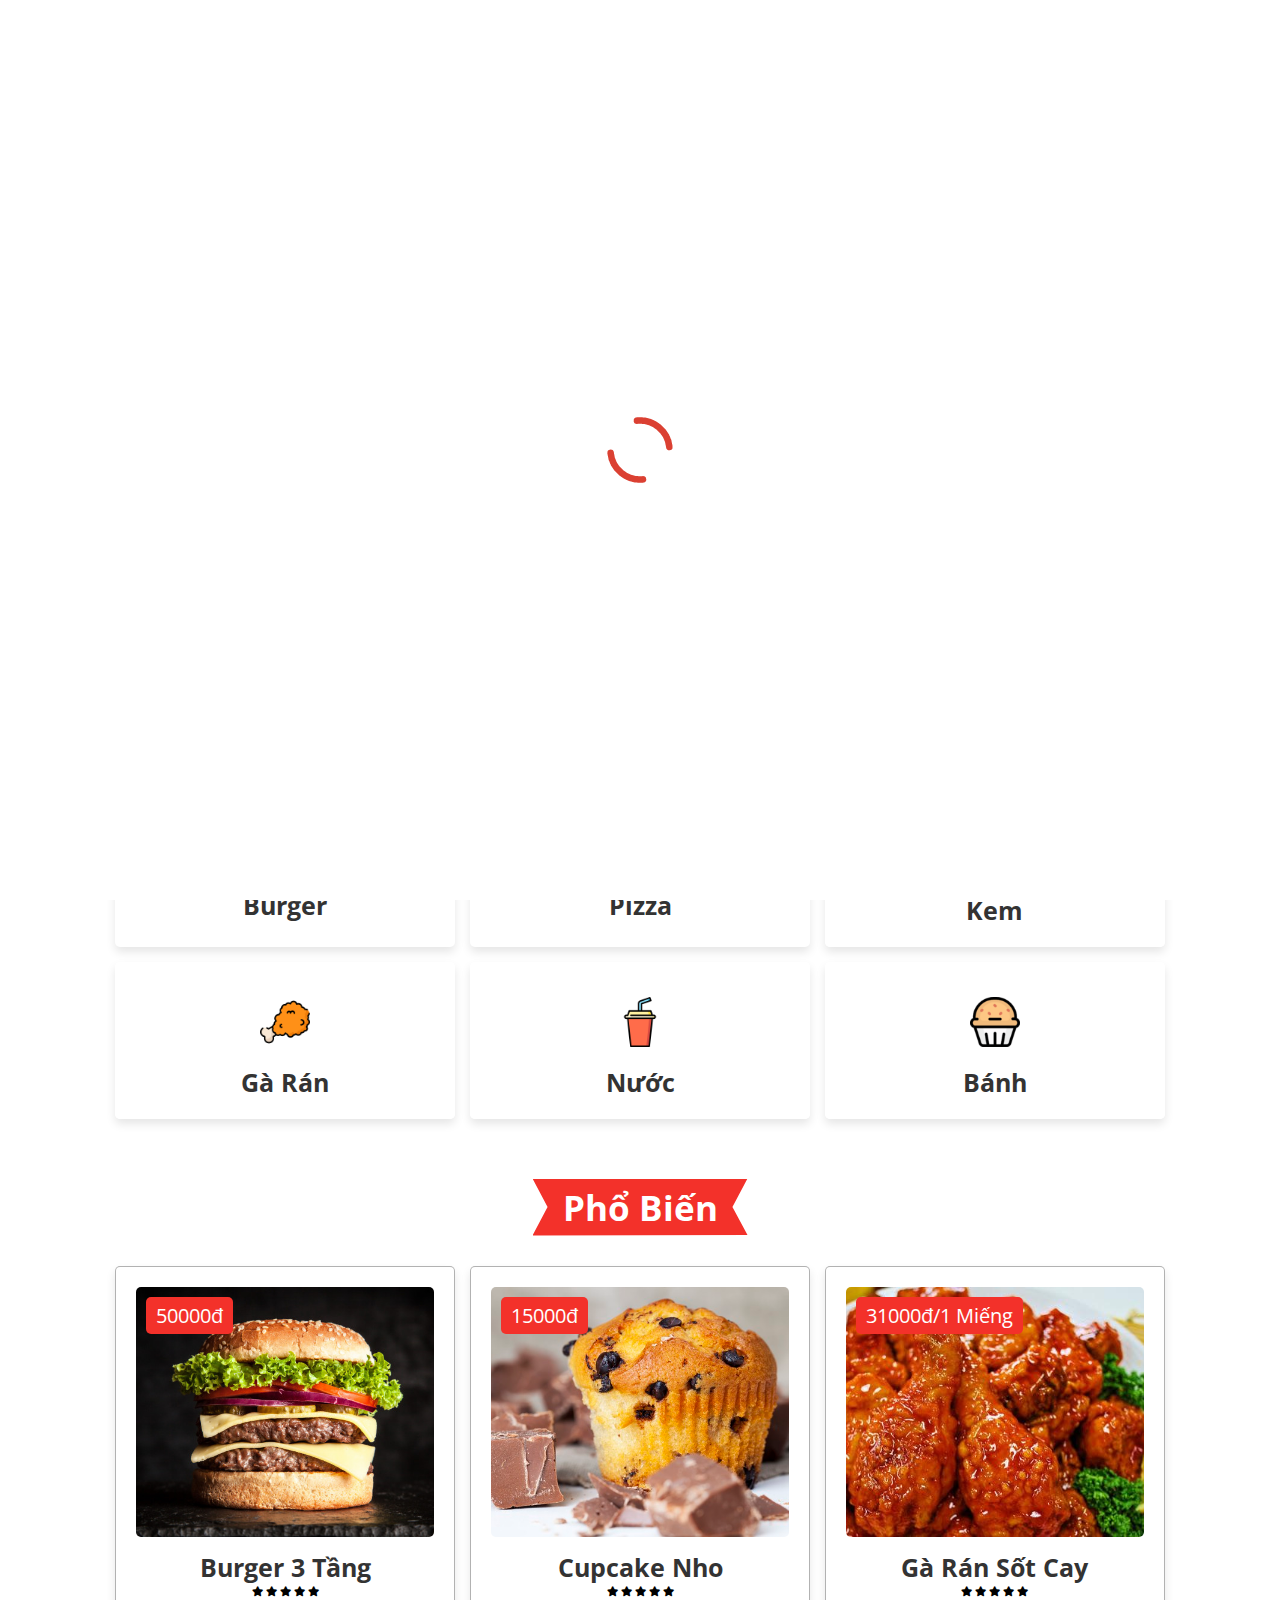
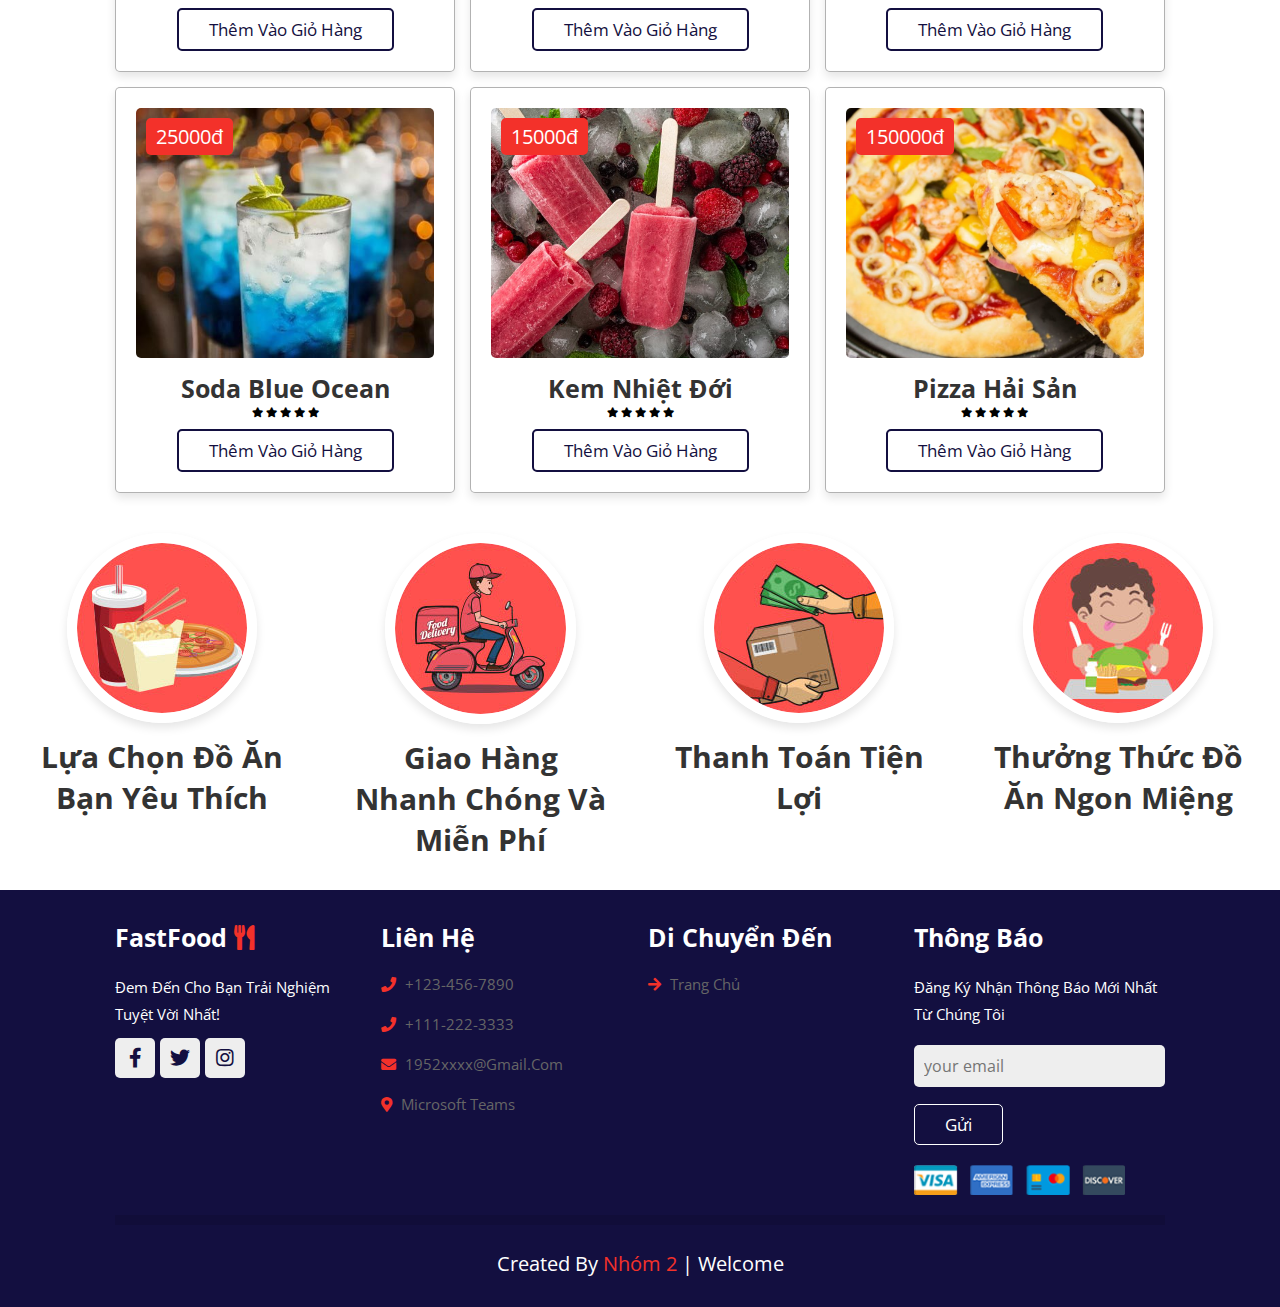
<file: home.html>
<!DOCTYPE html>
<html lang="vi">
    <head>
        <meta charset="UTF-8">
        <meta name="viewport" content="width=device-width, initial-scale=1.0">
        <title>FastFood | Ecommerce Website Design</title>
        <link rel="stylesheet" href="https://cdnjs.cloudflare.com/ajax/libs/font-awesome/5.15.4/css/all.min.css">
        <link rel="stylesheet" href="home.css">
        <link href="https://fonts.googleapis.com/css2?family=Open+Sans:wght@300;400;500;600;700&display=swap" 
        rel="stylesheet">
    </head>
    <body>
        <header class="header">

            <a href="home.html" class="logo"><i class="fas fa-utensils"></i> FastFood </a>
            <nav class="navbar">
                <a href="#home">Trang chủ</a>
                <a href="#products">Đồ ăn</a>
                <a href="#popular">Phổ biến</a>
                <a href="aboutus">Về chúng tôi</a>
                <a href="#contact">Liên hệ</a>
                <a href="#danhgia">Đánh giá</a>
            </nav>
            <div id="menu-bar" class="fas fa-bars"></div>
            <div class="icons">
                <div class="fas fa-shopping-cart" id="cart-btn"></div>
                <a href="login.html"><div class="fas fa-user" id="login-btn"></div></a>
            </div>
            <div id="myModal" class="modal">
                    <div class="modal-content">
                        <div class="modal-header">
                            <h5 class="modal-title">Giỏ Hàng</h5>
                            <span class="close">&times;</span>
                        </div>
                        <div class="modal-body">
                            <div class="cart-row">
                                <span class="cart-item cart-header cart-column">Sản Phẩm</span>
                                <span class="cart-price cart-header cart-column">Giá</span>
                                <span class="cart-quantity cart-header cart-column">Số Lượng</span>
                            </div>
                            <div class="cart-items">
                                <div class="cart-row">
                                <div class="cart-item cart-column">
                                    <img class="cart-item-image" src="img/p-1.jpg" alt="burger" width="100" height="100">
                                    <span class="cart-item-title">Burger 3 tầng</span>
                                </div>
                                <span class="cart-price cart-column">50000đ</span>
                                <div class="cart-quantity cart-column">
                                    <input class="cart-quantity-input" type="number" value="1">
                                    <button class="btn btn-danger" type="button">Xóa</button>
                                </div>
                            </div>
                            <div class="cart-row">
                                <div class="cart-item cart-column">
                                    <img class="cart-item-image" src="img/p-5.jpg" alt="soda" width="100" height="100">
                                    <span class="cart-item-title">Soda blue ocean</span>
                                </div>
                                <span class="cart-price cart-column">25000đ</span>
                                <div class="cart-quantity cart-column">
                                    <input class="cart-quantity-input" type="number" value="2">
                                    <button class="btn btn-danger" type="button">Xóa</button>
                                </div>
                            </div>
                            <div class="cart-total">
                                <strong class="cart-total-title">Tổng Cộng:</strong>
                                <span class="cart-total-price">100000đ</span>
                            </div>
                        </div>

                        <div class="modal-footer">
                            <button type="button" class="btn close-footer">Đóng</button>
                            <button type="button" class="btn order">Thanh Toán</button>
                        </div>
                    </div>
                </div>
        </header>
        <section class="home" id="home">
            <div class="row">
                <div class="col-2">
                    <h3 align="center">Giải quyết cơn đói của bạn một cách <span>nhanh chóng!</span></h3>
                    <p>Không cần đi đâu xa cũng có thể thưởng thức hamburger và 
                        nhâm nhi gà rán cùng gia đình ngay tại nhà trong mùa dịch. 
                        Còn chần chờ gì mà không đặt hàng ngay!!!</p>
                    <a href="#" class="btn"><strong>Order now &#10132;</strong></a>
                </div>
                <div class="col-2">
                    <img src="img/home-img.png">
                </div>
            </div>
        </section>
        <section class="speciality" id="speciality">
            <h1 class="heading"><span>Menu</span></h1>
            <div class="box-container">
                <div class="box">
                    <img class="image" src="img/s-img-1.jpg" alt="">
                    <div class="content">
                        <img src="img/hamburger.png" width="50px" height="50px" alt="hamburger icon">
                        <h3>Burger</h3>
                        <p></p>
                    </div>
                </div>
                <div class="box">
                    <img class="image" src="img/s-img-2.jpg" alt="">
                    <div class="content">
                        <img src="img/pizza.png" width="50px" height="50px" alt="pizza icon">
                        <h3>Pizza</h3>
                        <p></p>
                    </div>
                </div>
                <div class="box">
                    <img class="image" src="img/s-img-3.jpg" alt="">
                    <div class="content">
                        <img src="img/-ice-cream_89753.png" width="55px" height="55px" alt="icecream icon">
                        <h3>Kem</h3>
                        <p></p>
                    </div>
                </div>
                <div class="box">
                    <img class="image" src="img/g-6.jpg" alt="">
                    <div class="content">
                        <img src="img/fried-chicken.png" width="50px" height="50px" alt="chicken icon">
                        <h3>Gà rán</h3>
                        <p></p>
                    </div>
                </div>
                <div class="box">
                    <img class="image" src="img/s-img-4.jpg" alt="">
                    <div class="content">
                        <img src="img/soda.png" width="50px" height="50px" alt="soda icon">
                        <h3>Nước</h3>
                        <p></p>
                    </div>
                </div>
                <div class="box">
                    <img class="image" src="img/s-img-5.jpg" alt="">
                    <div class="content">
                        <img src="img/cupcake.png" width="50px" height="50px" alt="cupcake icon">
                        <h3>Bánh</h3>
                        <p></p>
                    </div>
                </div>
            </div>
        </section>
        <section class="popular" id="popular">
            <h1 class="heading"><span>phổ biến</span></h1>

            <div class="box-container">
                <div class="box">
                    <span class="price"> 50000đ </span>
                    <img class="img" src="img/p-1.jpg" alt="burger">
                    <h3 class="content">Burger 3 tầng</h3>
                    <div class="starts">
                        <i class="fas fa-star"></i>
                        <i class="fas fa-star"></i>
                        <i class="fas fa-star"></i>
                        <i class="fas fa-star"></i>
                        <i class="fas fa-star"></i>
                    </div>
                    <a href="#" class="btn">Thêm vào giỏ hàng</a>
                </div>
                <div class="box">
                    <span class="price"> 15000đ </span>
                    <img class="img" src="img/p-4.jpg" alt="cupcake">
                    <h3 class="content">Cupcake nho</h3>
                    <div class="starts">
                        <i class="fas fa-star"></i>
                        <i class="fas fa-star"></i>
                        <i class="fas fa-star"></i>
                        <i class="fas fa-star"></i>
                        <i class="fas fa-star"></i>
                    </div>
                    <a href="#" class="btn">Thêm vào giỏ hàng</a>
                </div>
                <div class="box">
                    <span class="price">31000đ/1 miếng</span>
                    <img class="img" src="img/p-2.jpg" alt="chicken">
                    <h3 class="content">Gà rán sốt cay</h3>
                    <div class="starts">
                        <i class="fas fa-star"></i>
                        <i class="fas fa-star"></i>
                        <i class="fas fa-star"></i>
                        <i class="fas fa-star"></i>
                        <i class="fas fa-star"></i>
                    </div>
                    <a href="#" class="btn">Thêm vào giỏ hàng</a>
                </div>
                <div class="box">
                    <span class="price">25000đ</span>
                    <img class="img" src="img/p-5.jpg" alt="soda">
                    <h3 class="content">Soda blue ocean</h3>
                    <div class="starts">
                        <i class="fas fa-star"></i>
                        <i class="fas fa-star"></i>
                        <i class="fas fa-star"></i>
                        <i class="fas fa-star"></i>
                        <i class="fas fa-star"></i>
                    </div>
                    <a href="#" class="btn">Thêm vào giỏ hàng</a>
                </div>
                <div class="box">
                    <span class="price">15000đ</span>
                    <img class="img" src="img/p-6.jpg" alt="cream">
                    <h3 class="content">Kem nhiệt đới</h3>
                    <div class="starts">
                        <i class="fas fa-star"></i>
                        <i class="fas fa-star"></i>
                        <i class="fas fa-star"></i>
                        <i class="fas fa-star"></i>
                        <i class="fas fa-star"></i>
                    </div>
                    <a href="#" class="btn">Thêm vào giỏ hàng</a>
                </div>
                <div class="box">
                    <span class="price">150000đ</span>
                    <img class="img" src="img/p-3.jpg" alt="pizza">
                    <h3 class="content">Pizza Hải Sản</h3>
                    <div class="starts">
                        <i class="fas fa-star"></i>
                        <i class="fas fa-star"></i>
                        <i class="fas fa-star"></i>
                        <i class="fas fa-star"></i>
                        <i class="fas fa-star"></i>
                    </div>
                    <a href="#" class="btn">Thêm vào giỏ hàng</a>
                </div>
            </div>
        </section>
        <section class="steps">
            <div class="box">
                <img src="img/step-1.jpg" alt="">
                <h3>Lựa chọn đồ ăn bạn yêu thích</h3>
            </div>
            <div class="box">
                <img src="img/step-2.jpg" alt="">
                <h3>Giao hàng nhanh chóng và miễn phí</h3>
            </div>
            <div class="box">
                <img src="img/step-3.jpg" alt="">
                <h3>Thanh toán tiện lợi</h3>
            </div>
            <div class="box">
                <img src="img/step-4.jpg" alt="">
                <h3>Thưởng thức đồ ăn ngon miệng</h3>
            </div>
        </section>
        <section class="footer">
            <div class="box-container">
                <div class="box">
                    <h3> FastFood <i class="fas fa-utensils"></i> </h3>
                    <p>Đem đến cho bạn trải nghiệm tuyệt vời nhất!</p>
                    <div class="share">
                        <a href="#" class="fab fa-facebook-f"></a>
                        <a href="#" class="fab fa-twitter"></a>
                        <a href="#" class="fab fa-instagram"></a>
                    </div>
                </div>
        
                <div class="box" id="contact">
                    <h3>Liên hệ</h3>
                    <a href="#" class="links"> <i class="fas fa-phone"></i> +123-456-7890 </a>
                    <a href="#" class="links"> <i class="fas fa-phone"></i> +111-222-3333 </a>
                    <a href="#" class="links"> <i class="fas fa-envelope"></i> 1952xxxx@gmail.com </a>
                    <a href="#" class="links"> <i class="fas fa-map-marker-alt"></i> Microsoft Teams </a>
                </div>
        
                <div class="box">
                    <h3>Di chuyển đến</h3>
                    <a href="#" class="links"> <i class="fas fa-arrow-right"></i> Trang chủ </a>
                </div>
        
                <div class="box">
                    <h3>Thông báo</h3>
                    <p>Đăng ký nhận thông báo mới nhất từ chúng tôi</p>
                    <input type="email" placeholder="your email" class="email">
                    <input type="submit" value="Gửi" class="btn">
                    <img src="img/payment.png" class="payment-img" alt="">
                </div>
        
            </div>
        
            <div class="credit"> created by <span> Nhóm 2 </span> | Welcome </div>
        
        </section>
        <!-- scroll top button  -->
        <a href="#home" class="fas fa-angle-up" id="scroll-top"></a>
        <!-- loader  -->
        <div class="loader-container">
            <img src="img/loader.gif" alt="">
        </div>
        <!-- custom js file link  -->
    </body>
    <script src="script.js" defer></script>
    <script src="home.js" defer></script>
</html>
</file>
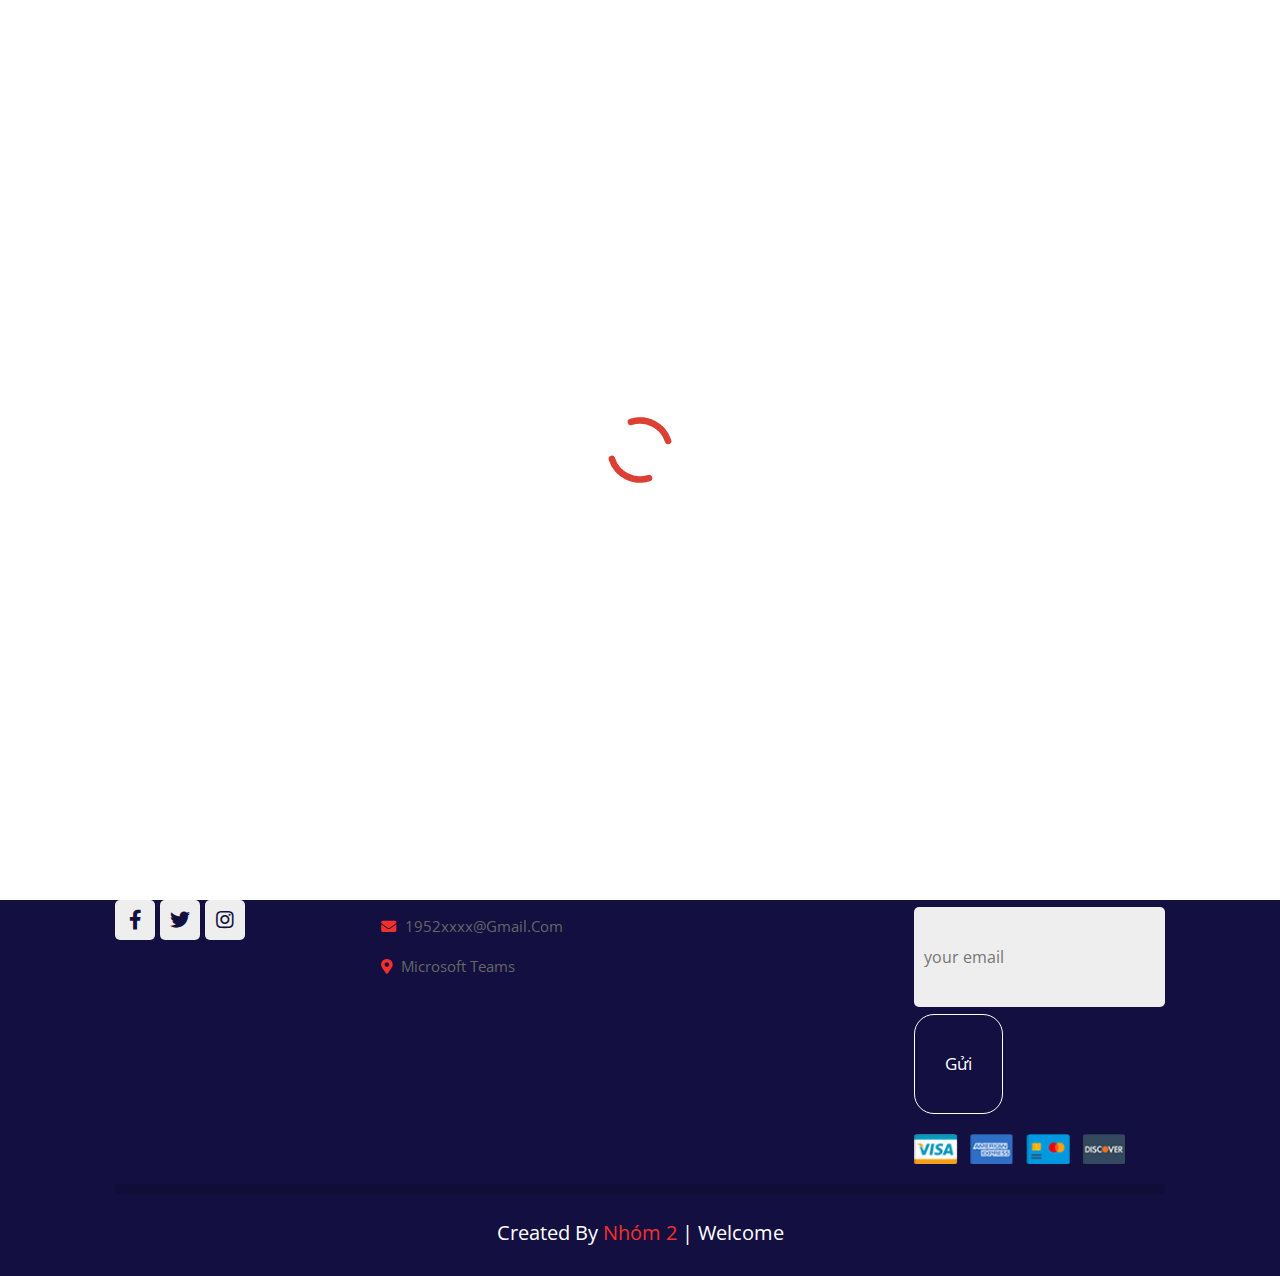
<file: login.html>
<!DOCTYPE html>
<html lang="vi">
    <head>
        <meta charset="UTF-8">
        <title>FastFood | Ecommerce Website Design</title>
        <link rel="stylesheet" href="https://cdnjs.cloudflare.com/ajax/libs/font-awesome/5.15.4/css/all.min.css">
        <link rel="stylesheet" href="login.css">
        <link href="https://fonts.googleapis.com/css2?family=Open+Sans:wght@300;400;500;600;700&display=swap" 
        rel="stylesheet">
    </head>
    <body>
        <header class="header">

            <a href="home.html" class="logo"><i class="fas fa-utensils"></i> FastFood </a>
            <nav class="navbar">
                <a href="home.html">Trang chủ</a>
                <a href="#products">Đồ ăn</a>
                <a href="#popular">Phổ biến</a>
                <a href="aboutus">Về chúng tôi</a>
                <a href="#contact">Liên hệ</a>
                <a href="#danhgia">Đánh giá</a>
            </nav>
            <div id="menu-bar" class="fas fa-bars"></div>
            <div class="icons">
                <div class="fas fa-shopping-cart" id="cart-btn"></div>
                <a href="#login"><div class="fas fa-user" id="login-btn"></div></a>
            </div>
        </header>
<!--account-->

<div class="account-page">
    <div class="container">
        <div class="row">
            <div class="col-2">
                <img src="img/home-img.png" width="100%">
            </div>
            <div class="col-2">
                <div class="form-container">
                    <div class="form-btn">
                        <span onclick="login()">Login</span>
                        <span onclick="register()">Register</span>
                        <hr id="Indicator">
                    </div>
                    <form id="Loginform">
                        <input type="text" placeholder="Tên đăng nhập">
                        <input type="password" placeholder="Mật khẩu">
                        <button type="submit" class="btn">Đăng nhập</button>
                        <a href="">Quên mật khẩu</a>
                    </form>
                    <form id="Regform">
                        <input type="text" placeholder="Tên đăng nhập">
                        <input type="email" placeholder="Email">
                        <input type="password" placeholder="Mật khẩu">
                        <input type="password" placeholder="Nhập lại mật khẩu">
                        <button type="submit" class="btn">Đăng kí</button>
                    </form>
                </div>
            </div>
        </div>
    </div>
</div>

<!--account end-->
        <section class="footer">
            <div class="box-container">
                <div class="box">
                    <h3> FastFood <i class="fas fa-utensils"></i> </h3>
                    <p>Đem đến cho bạn trải nghiệm tuyệt vời nhất!</p>
                    <div class="share">
                        <a href="#" class="fab fa-facebook-f"></a>
                        <a href="#" class="fab fa-twitter"></a>
                        <a href="#" class="fab fa-instagram"></a>
                    </div>
                </div>
        
                <div class="box" id="contact">
                    <h3>Liên hệ</h3>
                    <a href="#" class="links"> <i class="fas fa-phone"></i> +123-456-7890 </a>
                    <a href="#" class="links"> <i class="fas fa-phone"></i> +111-222-3333 </a>
                    <a href="#" class="links"> <i class="fas fa-envelope"></i> 1952xxxx@gmail.com </a>
                    <a href="#" class="links"> <i class="fas fa-map-marker-alt"></i> Microsoft Teams </a>
                </div>
        
                <div class="box">
                    <h3>Di chuyển đến</h3>
                    <a href="#" class="links"> <i class="fas fa-arrow-right"></i> Trang chủ </a>
                </div>
        
                <div class="box">
                    <h3>Thông báo</h3>
                    <p>Đăng ký nhận thông báo mới nhất từ chúng tôi</p>
                    <input type="email" placeholder="your email" class="email">
                    <input type="submit" value="Gửi" class="btn">
                    <img src="img/payment.png" class="payment-img" alt="">
                </div>
        
            </div>
        
            <div class="credit"> created by <span> Nhóm 2 </span> | Welcome </div>
        
        </section>
        <!--<a href="#popular" class="fas fa-angle-up" id="scroll-top"></a>-->
        <!-- loader  -->
        <div class="loader-container">
            <img src="img/loader.gif" alt="">
        </div>
    </body>
    <script src="script.js" defer></script>
        <!--js for login-->
        <script>
            var Loginform = document.getElementById("Loginform");
            var Regform = document.getElementById("Regform");
            var Indicator = document.getElementById("Indicator");
            
                function register(){
                    Regform.style.transform = "translateX(0px)";
                    Loginform.style.transform = "translateX(0px)";
                    Indicator.style.transform = "translateX(100px)";
                }
                function login(){
                    Regform.style.transform = "translateX(300px)";
                    Loginform.style.transform = "translateX(300px)";
                    Indicator.style.transform = "translateX(0px)";
                }
        </script>
    </body>
</html>
</file>
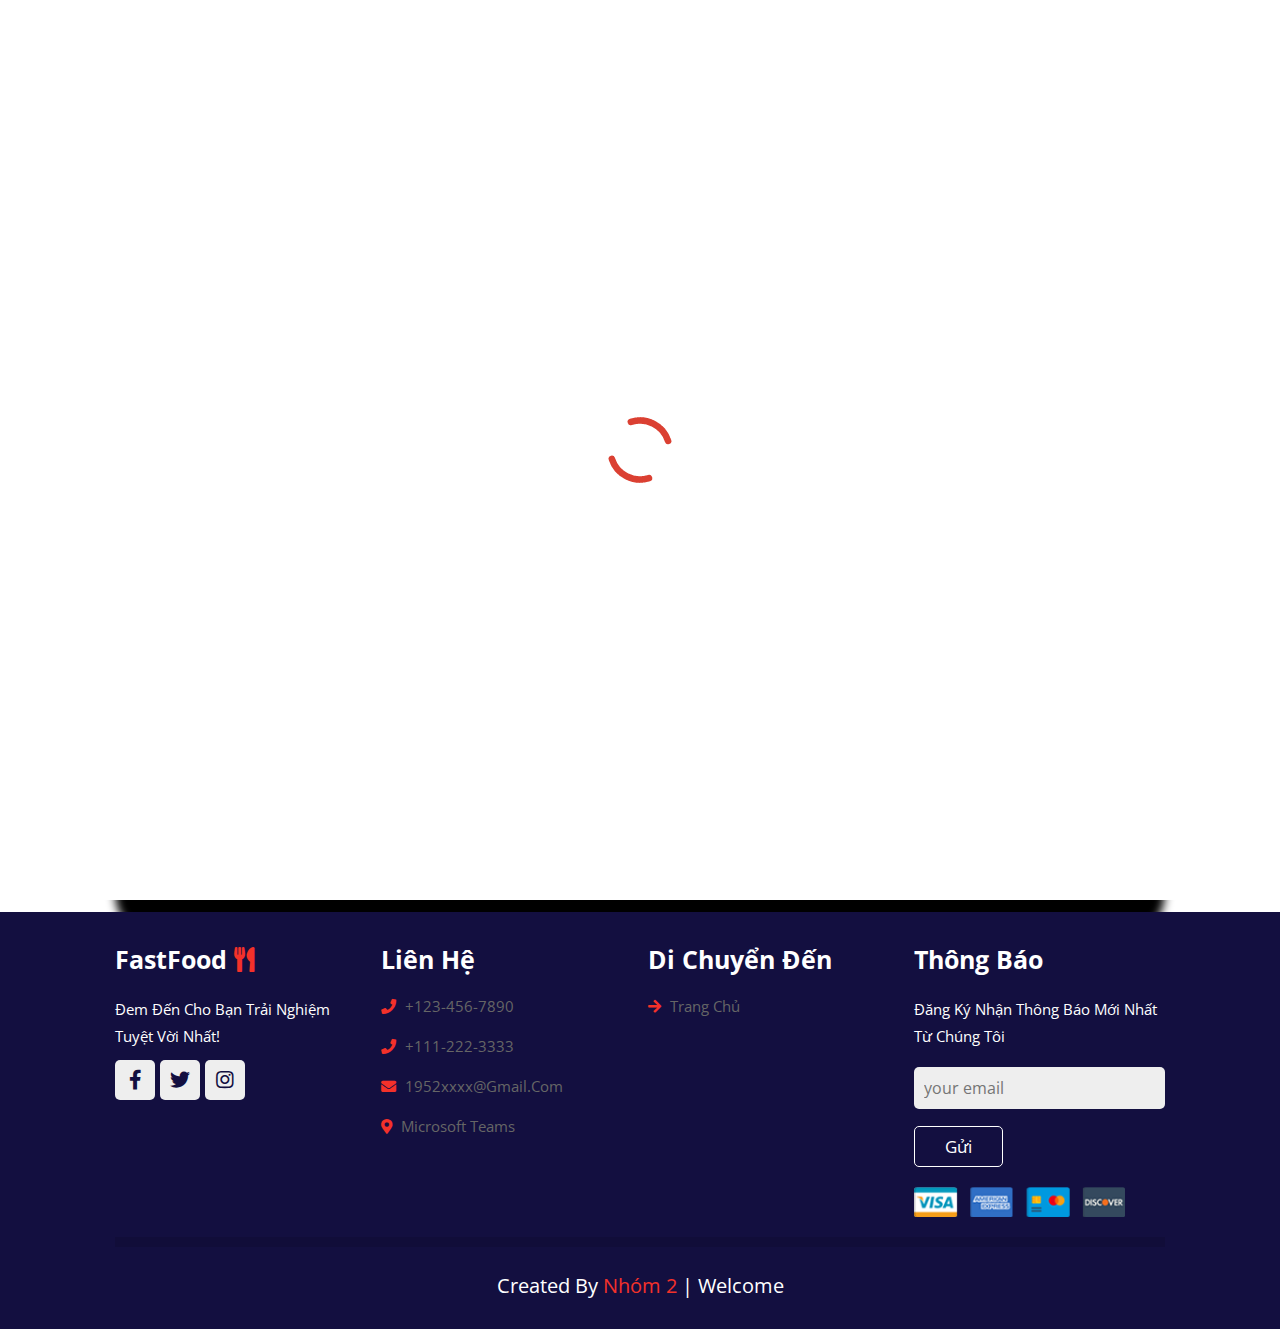
<file: order.html>
<!DOCTYPE html>
<html lang="vi">
    <head>
        <meta charset="UTF-8">
        <meta name="viewport" content="width=device-width, initial-scale=1.0">
        <title>FastFood | Ecommerce Website Design</title>
        <link rel="stylesheet" href="https://cdnjs.cloudflare.com/ajax/libs/font-awesome/5.15.4/css/all.min.css">
        <link rel="stylesheet" href="home.css">
        <link rel="stylesheet" href="order.css">
        <link href="https://fonts.googleapis.com/css2?family=Open+Sans:wght@300;400;500;600;700&display=swap" 
        rel="stylesheet">
    </head>
    <body>
        <header class="header">
            <a href="home.html" class="logo"><i class="fas fa-utensils"></i> FastFood </a>
            <nav class="navbar">
                <a href="#home">Trang chủ</a>
                <a href="#products">Đồ ăn</a>
                <a href="#popular">Phổ biến</a>
                <a href="aboutus">Về chúng tôi</a>
                <a href="#contact">Liên hệ</a>
                <a href="#danhgia">Đánh giá</a>
            </nav>
            <div id="menu-bar" class="fas fa-bars"></div>
            <div class="icons">
                <div class="fas fa-shopping-cart" id="cart-btn"></div>
                <a href="login.html"><div class="fas fa-user" id="login-btn"></div></a>
            </div>
        </header>
        <section class="order" id="order">
            <div>
                <h1 class="heading"><span>Order Now</span></h1>
            </div>
            <div class="row">
                
                <form action="">
                    <div class="inputBox">
                        <div class="input">
                            <span>Tên</span>
                            <input type="text" placeholder="name">
                            <input type="email" placeholder="email">
                        </div>
                        <div class="input">
                            <span>Số điện thoại</span>
                            <input type="text" placeholder="number">
                        </div>
                        
                    </div>
                    
                    <div class="inputBox">
                        <div class="input">
                            <span>Địa chỉ</span>
                            <textarea placeholder="address" name="" id="" cols="30" rows="10"></textarea>
                        </div>
                        <div class="input">
                            <span>Message</span>
                            <textarea placeholder="" name="" id="" cols="30" rows="10"></textarea>
                        </div>
                        
                    </div>
                    
                </form>
                <form action="">
                    <div id="myModal" class="inputBox">
                        
                        
                        <div class="modal-body">
                            <span>Your order</span>
                            <div class="cart-row">
                                <span class="cart-item cart-header cart-column">Sản Phẩm</span>
                                <span class="cart-price cart-header cart-column">Giá</span>
                                <span class="cart-quantity cart-header cart-column">Số Lượng</span>
                            </div>
                            <div class="cart-items">
                                <div class="cart-row">
                                <div class="cart-item cart-column">
                                    <img class="cart-item-image" src="img/p-1.jpg" alt="burger" width="100" height="100">
                                    <span class="cart-item-title">Burger 3 tầng</span>
                                </div>
                                <span class="cart-price cart-column">50000đ</span>
                                <div class="cart-quantity cart-column">
                                    <input class="cart-quantity-input" type="number" value="1">
                                    <button class="btn btn-danger" type="button">Xóa</button>
                                </div>
                            </div>
                            <div class="cart-row">
                                <div class="cart-item cart-column">
                                    <img class="cart-item-image" src="img/p-5.jpg" alt="soda" width="100" height="100">
                                    <span class="cart-item-title">Soda blue ocean</span>
                                </div>
                                <span class="cart-price cart-column">25000đ</span>
                                <div class="cart-quantity cart-column">
                                    <input class="cart-quantity-input" type="number" value="2">
                                    <button class="btn btn-danger" type="button">Xóa</button>
                                </div>
                            </div>
                            <div class="cart-total">
                                <strong class="cart-total-title">Tổng Cộng:</strong>
                                <span class="cart-total-price">100000đ</span>
                            </div>

                        </div>
                        <div>
                            <div class="input">
                                <span>Ngày và giờ</span>
                                <input type="datetime-local">
                            </div>
                        </div>
    
                        <div class="modal-footer">
                            <button type="button" class="btn btn-ordered">Thanh Toán</button>
                        </div>
                        
                        
                    </div>
                    
                </form>
            </div>
            
        </section>

        <section class="footer">
            <div class="box-container">
                <div class="box">
                    <h3> FastFood <i class="fas fa-utensils"></i> </h3>
                    <p>Đem đến cho bạn trải nghiệm tuyệt vời nhất!</p>
                    <div class="share">
                        <a href="#" class="fab fa-facebook-f"></a>
                        <a href="#" class="fab fa-twitter"></a>
                        <a href="#" class="fab fa-instagram"></a>
                    </div>
                </div>
        
                <div class="box" id="contact">
                    <h3>Liên hệ</h3>
                    <a href="#" class="links"> <i class="fas fa-phone"></i> +123-456-7890 </a>
                    <a href="#" class="links"> <i class="fas fa-phone"></i> +111-222-3333 </a>
                    <a href="#" class="links"> <i class="fas fa-envelope"></i> 1952xxxx@gmail.com </a>
                    <a href="#" class="links"> <i class="fas fa-map-marker-alt"></i> Microsoft Teams </a>
                </div>
        
                <div class="box">
                    <h3>Di chuyển đến</h3>
                    <a href="#" class="links"> <i class="fas fa-arrow-right"></i> Trang chủ </a>
                </div>
        
                <div class="box">
                    <h3>Thông báo</h3>
                    <p>Đăng ký nhận thông báo mới nhất từ chúng tôi</p>
                    <input type="email" placeholder="your email" class="email">
                    <input type="submit" value="Gửi" class="btn">
                    <img src="img/payment.png" class="payment-img" alt="">
                </div>
        
            </div>
        
            <div class="credit"> created by <span> Nhóm 2 </span> | Welcome </div>
        
        </section>
        <!-- scroll top button  -->
        <a href="#home" class="fas fa-angle-up" id="scroll-top"></a>
        <!-- loader  -->
        <div class="loader-container">
            <img src="img/loader.gif" alt="">
        </div>
        <!-- custom js file link  -->
        <div class="modal modalOrdered">
            <div class="modal-content">
                <div class="modal-header">
                    <h5 class="modal-title">Đã đặt hàng thành công</h5>
                </div>
                <div class="modal-body">
                    <div class="cart-items">
                        <div class="cart-row">
                        <div class="cart-item cart-column">
                            <img class="cart-item-image" src="img/p-1.jpg" alt="burger" width="100" height="100">
                            <span class="cart-item-title">Burger 3 tầng</span>
                        </div>
                    </div>
                </div>
                <div class="modal-footer">
                    <button type="button" class="btn btn-back" >Quay lại</button>
                </div>
            </div>
            
        </div>
    </body>
    <script src="script.js" defer></script>
    <script src="home.js" defer></script>
</html>
</file>
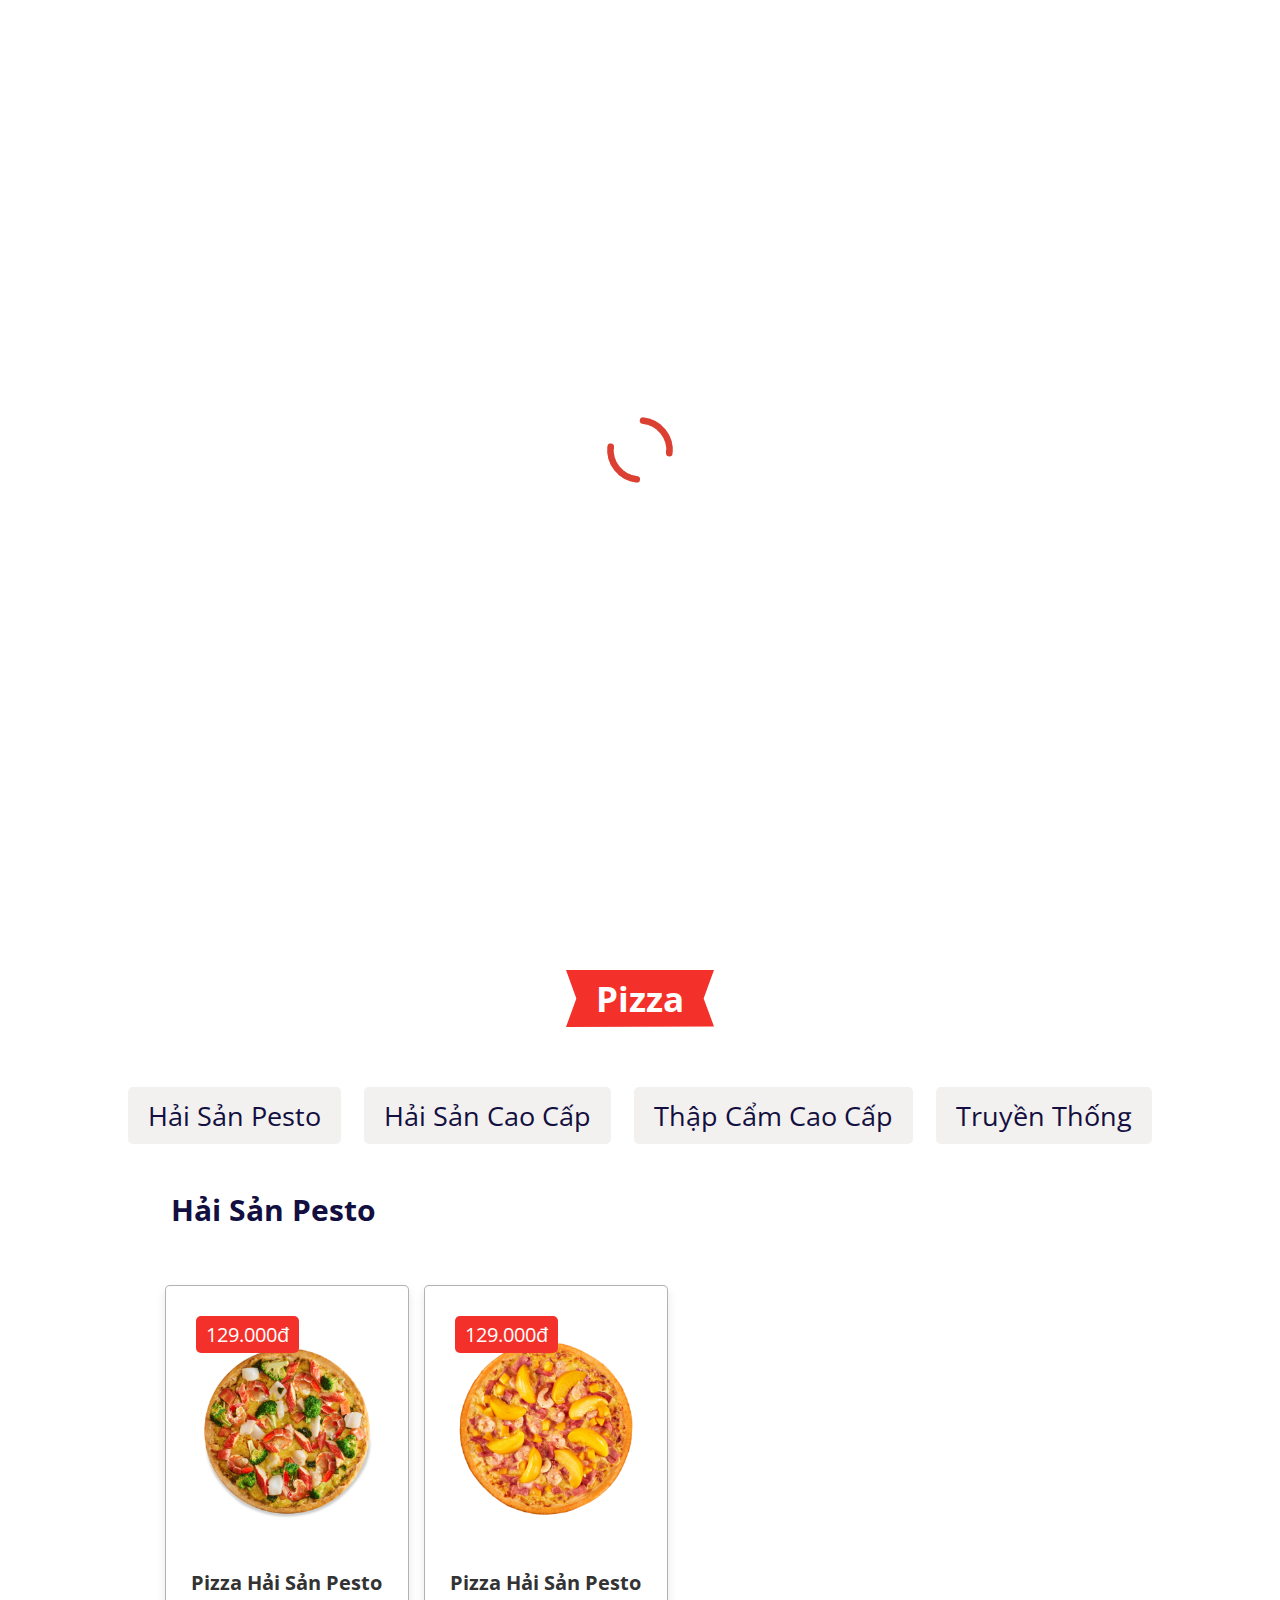
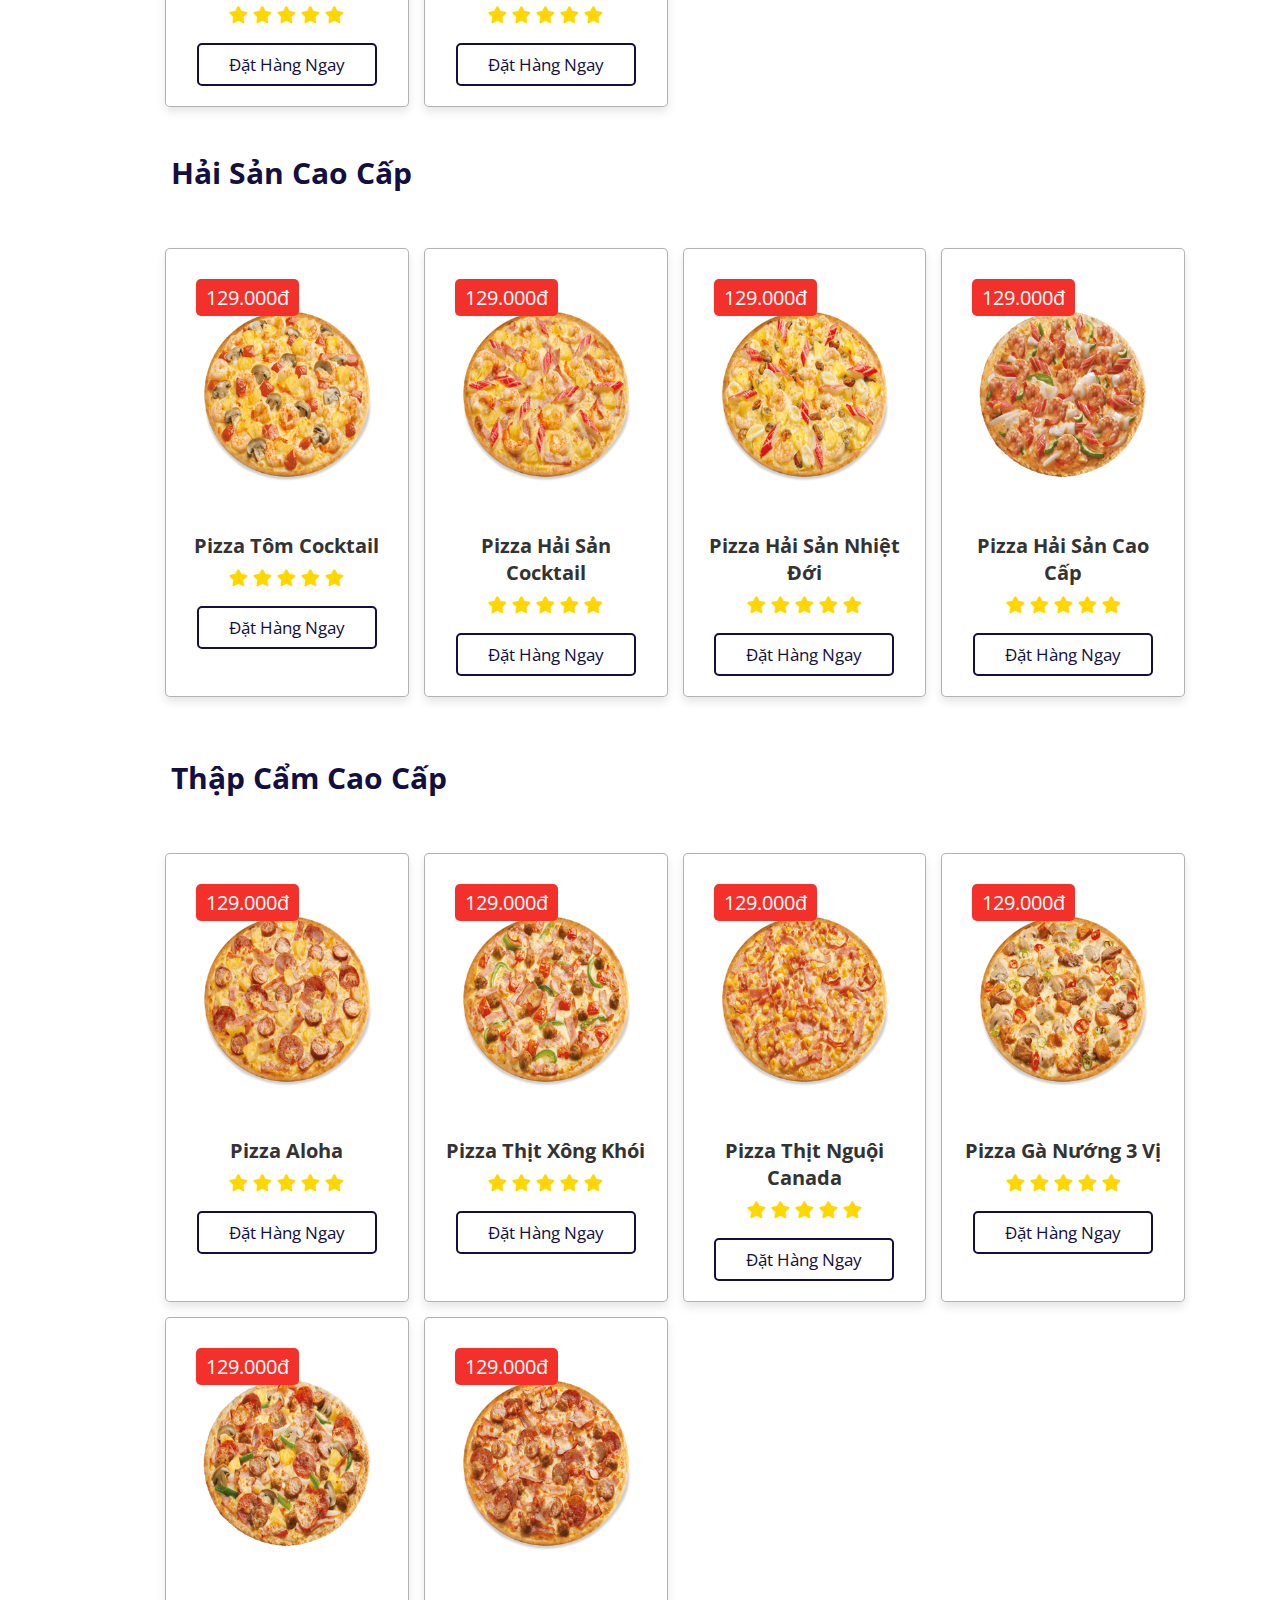
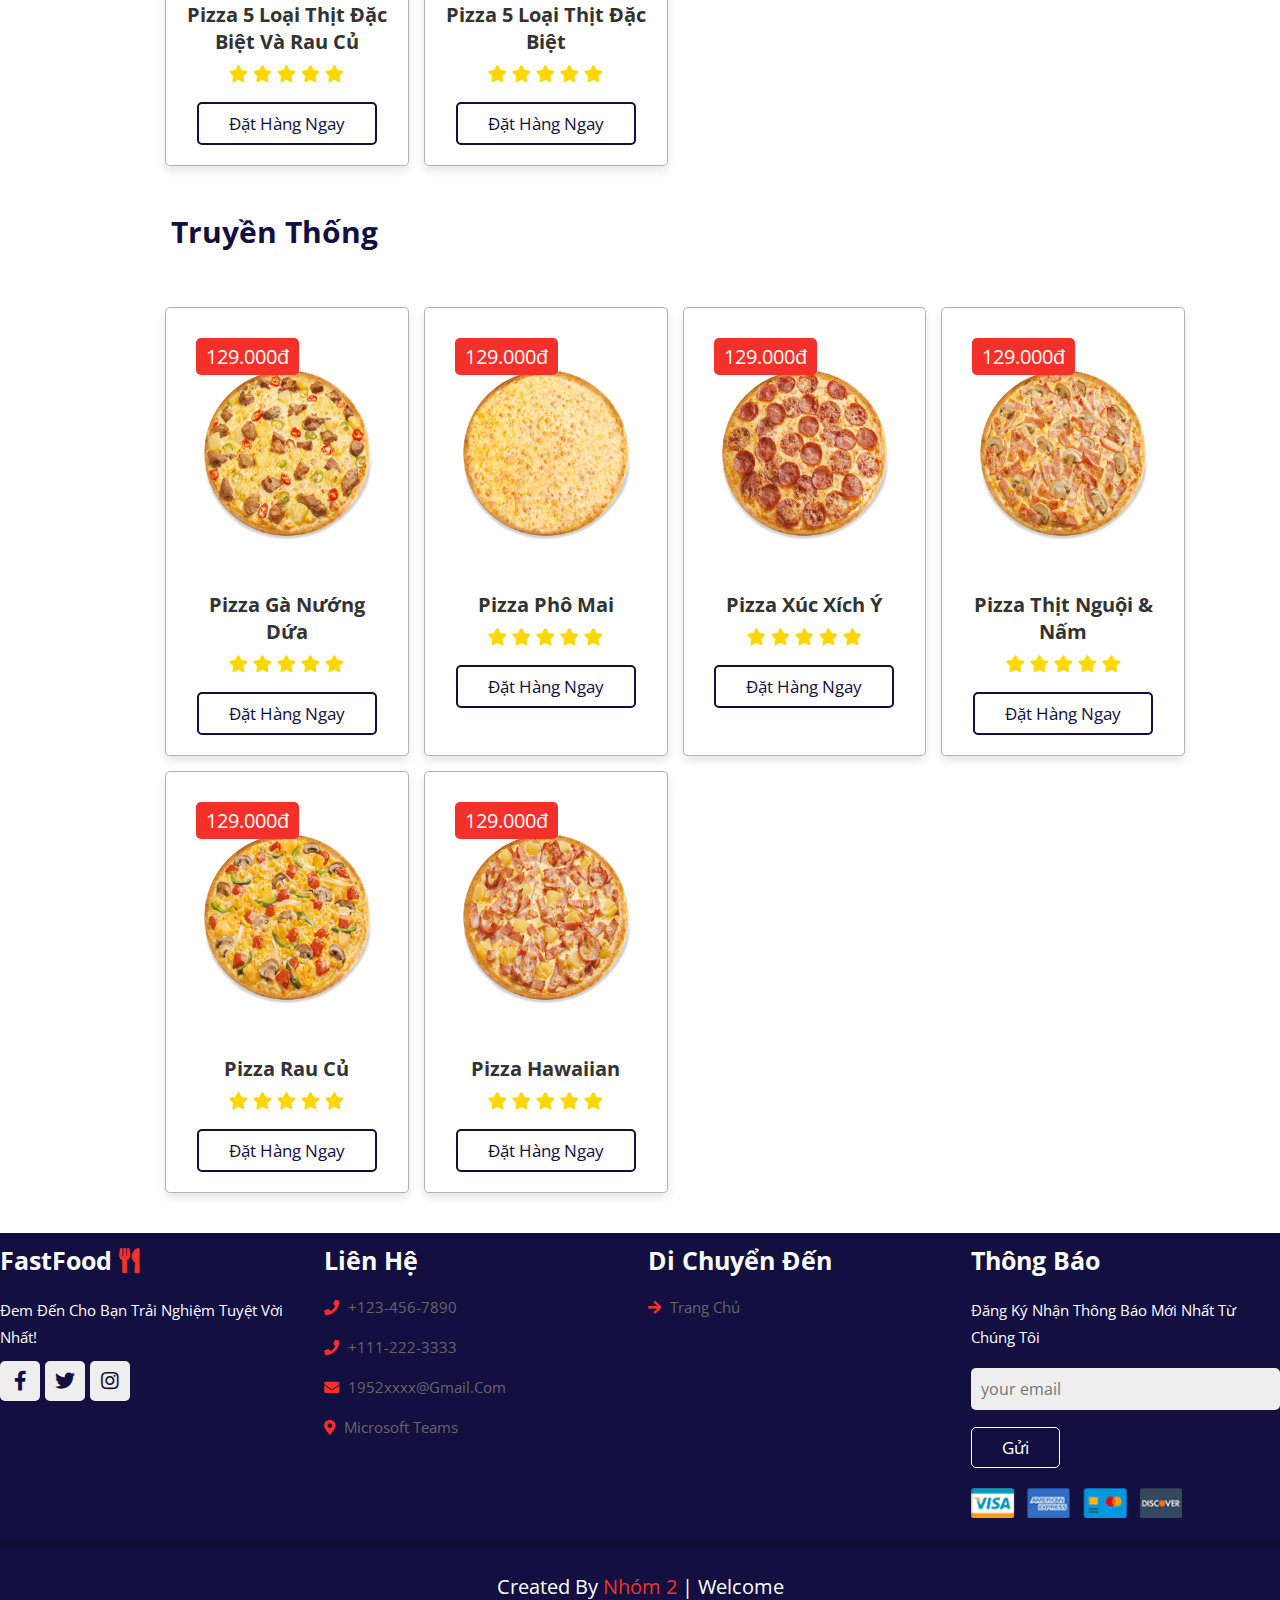
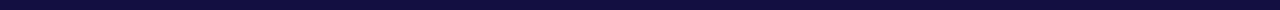
<file: pizza_page.html>
<!DOCTYPE html>
<html lang="vi">
    <head>
        <meta charset="UTF-8">
        <meta name="viewport" content="width=device-width, initial-scale=1.0">
        <title>FastFood | Ecommerce Website Design</title>
        <link rel="stylesheet" href="https://cdnjs.cloudflare.com/ajax/libs/font-awesome/5.15.4/css/all.min.css">
        <link rel="stylesheet" href="pizza_page.css">
        <link href="https://fonts.googleapis.com/css2?family=Open+Sans:wght@300;400;500;600;700&display=swap" 
        rel="stylesheet">
    </head>
    <body>
        <header class="header">

            <a href="home.html" class="logo"><i class="fas fa-utensils"></i> FastFood </a>
            <nav class="navbar">
                <a href="#home">Trang chủ</a>
                <a href="#products">Đồ ăn</a>
                <a href="#popular">Phổ biến</a>
                <a href="aboutus">Về chúng tôi</a>
                <a href="#contact">Liên hệ</a>
                <a href="#danhgia">Đánh giá</a>
            </nav>
            <div id="menu-bar" class="fas fa-bars"></div>
            <div class="icons">
                <div class="fas fa-shopping-cart" id="cart-btn"></div>
                <a href="login.html"><div class="fas fa-user" id="login-btn"></div></a>
            </div>
        </header>
        <div class="pizza_land_scape">
            <img src="img/pizza_land_scape.jpg">
        </div>
       <section class="pizza_header" id="pizza_header">
        <h1 class="heading"><span>Pizza</span></h1>
        <nav class="navbar" style="text-align: center;">
            <a href="#sf_pesto">Hải Sản Pesto</a>
            <a href="#sf_caocap">Hải Sản Cao Cấp</a>
            <a href="#f_caocap">Thập Cẩm Cao Cấp</a>
            <a href="#trad">Truyền Thống</a>
        </nav>
    <section class="pizza_chitiet" id="pizza_chitiet">
        <!--hai san pesto-->
       <section class="sf_pesto" id="sf_pesto">
        <h1 class="heading_phanloai"><span>Hải Sản Pesto</span></h1>
        <div class="box-container">
            <div class="box">
                <span class="price"> 129.000đ </span>
                <img src="img/pizza_pesto_haisan.png" alt="sf_pesto">
                <h3>Pizza Hải Sản Pesto</h3>
                <div class="stars">
                    <i class="fas fa-star"></i>
                    <i class="fas fa-star"></i>
                    <i class="fas fa-star"></i>
                    <i class="fas fa-star"></i>
                    <i class="fas fa-star"></i>
                </div>
                <a href="#" class="btn">đặt hàng ngay</a>
            </div>
            <div class="box">
                <span class="price"> 129.000đ </span>
                <img src="img/pizza_dao.png" alt="pesto_dao">
                <h3>Pizza Hải Sản Pesto</h3>
                <div class="stars">
                    <i class="fas fa-star"></i>
                    <i class="fas fa-star"></i>
                    <i class="fas fa-star"></i>
                    <i class="fas fa-star"></i>
                    <i class="fas fa-star"></i>
                </div>
                    <a href="#" class="btn">đặt hàng ngay</a>
            <div>
        <div>
       </section>
       <!--hai san cao cap-->
       <section class="sf_caocap" id="sf_caocap">
        <h1 class="heading_phanloai"><span>Hải Sản Cao Cấp</span></h1>
        <div class="box-container">
            <div class="box">
                <span class="price"> 129.000đ </span>
                <img src="img/pizza_tom_cocktail.png" alt="tom_cocktail">
                <h3>Pizza Tôm Cocktail</h3>
                <div class="stars">
                    <i class="fas fa-star"></i>
                    <i class="fas fa-star"></i>
                    <i class="fas fa-star"></i>
                    <i class="fas fa-star"></i>
                    <i class="fas fa-star"></i>
                </div>
                <a href="#" class="btn">đặt hàng ngay</a>
            </div>
            <div class="box">
                <span class="price"> 129.000đ </span>
                <img src="img/pizza_cocktail.png" alt="sf_cocktail">
                <h3>Pizza Hải Sản Cocktail</h3>
                <div class="stars">
                    <i class="fas fa-star"></i>
                    <i class="fas fa-star"></i>
                    <i class="fas fa-star"></i>
                    <i class="fas fa-star"></i>
                    <i class="fas fa-star"></i>
                </div>
                <a href="#" class="btn">đặt hàng ngay</a>
            </div>
            <div class="box">
                <span class="price"> 129.000đ </span>
                <img src="img/pizza_hai_san_nhiet_doi.png" alt="sf_nhietdoi">
                <h3>Pizza Hải Sản Nhiệt Đới</h3>
                <div class="stars">
                    <i class="fas fa-star"></i>
                    <i class="fas fa-star"></i>
                    <i class="fas fa-star"></i>
                    <i class="fas fa-star"></i>
                    <i class="fas fa-star"></i>
                </div>
                <a href="#" class="btn">đặt hàng ngay</a>
            </div>
            <div class="box">
                <span class="price"> 129.000đ </span>
                <img src="img/pizza_haisan_cao_cap.png" alt="sf_caocap">
                <h3>Pizza Hải Sản Cao Cấp</h3>
                <div class="stars">
                    <i class="fas fa-star"></i>
                    <i class="fas fa-star"></i>
                    <i class="fas fa-star"></i>
                    <i class="fas fa-star"></i>
                    <i class="fas fa-star"></i>
                </div>
                <a href="#" class="btn">đặt hàng ngay</a>
            </div>
        <div>     
       </section>
       <section class="f_caocap" id="f_caocap">
        <h1 class="heading_phanloai"><span>Thập cẩm Cao Cấp</span></h1>
        <div class="box-container">
            <div class="box">
                <span class="price"> 129.000đ </span>
                <img src="img/pizza_aloha.png" alt="f_aloha">
                <h3>Pizza Aloha</h3>
                <div class="stars">
                    <i class="fas fa-star"></i>
                    <i class="fas fa-star"></i>
                    <i class="fas fa-star"></i>
                    <i class="fas fa-star"></i>
                    <i class="fas fa-star"></i>
                </div>
                <a href="#" class="btn">đặt hàng ngay</a>
            </div>
            <div class="box">
                <span class="price"> 129.000đ </span>
                <img src="img/pizza_thit_xong_khoi.png" alt="f_xong_khoi">
                <h3>Pizza Thịt Xông Khói</h3>
                <div class="stars">
                    <i class="fas fa-star"></i>
                    <i class="fas fa-star"></i>
                    <i class="fas fa-star"></i>
                    <i class="fas fa-star"></i>
                    <i class="fas fa-star"></i>
                </div>
                <a href="#" class="btn">đặt hàng ngay</a>
            </div>
            <div class="box">
                <span class="price"> 129.000đ </span>
                <img src="img/pizza_thit_nguoi_canada.png" alt="f_canada">
                <h3>Pizza Thịt Nguội Canada</h3>
                <div class="stars">
                    <i class="fas fa-star"></i>
                    <i class="fas fa-star"></i>
                    <i class="fas fa-star"></i>
                    <i class="fas fa-star"></i>
                    <i class="fas fa-star"></i>
                </div>
                <a href="#" class="btn">đặt hàng ngay</a>
            </div>
            <div class="box">
                <span class="price"> 129.000đ </span>
                <img src="img/pizza_ga_nuong_3_vi.png" alt="f_ga3">
                <h3>Pizza Gà Nướng 3 Vị</h3>
                <div class="stars">
                    <i class="fas fa-star"></i>
                    <i class="fas fa-star"></i>
                    <i class="fas fa-star"></i>
                    <i class="fas fa-star"></i>
                    <i class="fas fa-star"></i>
                </div>
                <a href="#" class="btn">đặt hàng ngay</a>
            </div>
            <div class="box">
                <span class="price"> 129.000đ </span>
                <img src="img/pizza_5_loai_thit_Raucu.png" alt="f_5thit_rau">
                <h3>Pizza 5 Loại Thịt Đặc Biệt Và Rau Củ</h3>
                <div class="stars">
                    <i class="fas fa-star"></i>
                    <i class="fas fa-star"></i>
                    <i class="fas fa-star"></i>
                    <i class="fas fa-star"></i>
                    <i class="fas fa-star"></i>
                </div>
                <a href="#" class="btn">đặt hàng ngay</a>
            </div>
            <div class="box">
                <span class="price"> 129.000đ </span>
                <img src="img/pizza_5thit.png" alt="f_5thit">
                <h3>Pizza 5 Loại Thịt Đặc Biệt</h3>
                <div class="stars">
                    <i class="fas fa-star"></i>
                    <i class="fas fa-star"></i>
                    <i class="fas fa-star"></i>
                    <i class="fas fa-star"></i>
                    <i class="fas fa-star"></i>
                </div>
                <a href="#" class="btn">đặt hàng ngay</a>
            </div>
        <div>
        </section>
        <section class="trad" id="trad">
        <h1 class="heading_phanloai"><span>Truyền Thống</span></h1>
        <div class="box-container">
            <div class="box">
                <span class="price"> 129.000đ </span>
                <img src="img/pizza_ga_nuong_dua.png" alt="ga_dua">
                <h3>Pizza Gà Nướng Dứa</h3>
                <div class="stars">
                    <i class="fas fa-star"></i>
                    <i class="fas fa-star"></i>
                    <i class="fas fa-star"></i>
                    <i class="fas fa-star"></i>
                    <i class="fas fa-star"></i>
                </div>
                <a href="#" class="btn">đặt hàng ngay</a>
            </div>
            <div class="box">
                <span class="price"> 129.000đ </span>
                <img src="img/pizza_pho_mai.png" alt="pho_mai">
                <h3>Pizza Phô Mai</h3>
                <div class="stars">
                    <i class="fas fa-star"></i>
                    <i class="fas fa-star"></i>
                    <i class="fas fa-star"></i>
                    <i class="fas fa-star"></i>
                    <i class="fas fa-star"></i>
                </div>
                <a href="#" class="btn">đặt hàng ngay</a>
            </div>
            <div class="box">
                <span class="price"> 129.000đ </span>
                <img src="img/pizza_xuc_xich_y.png" alt="xuc_xich_y">
                <h3>Pizza Xúc Xích Ý</h3>
                <div class="stars">
                    <i class="fas fa-star"></i>
                    <i class="fas fa-star"></i>
                    <i class="fas fa-star"></i>
                    <i class="fas fa-star"></i>
                    <i class="fas fa-star"></i>
                </div>
                <a href="#" class="btn">đặt hàng ngay</a>
            </div>
            <div class="box">
                <span class="price"> 129.000đ </span>
                <img src="img/pizza_thit_nguoi_nam.png" alt="thit_nguoi_nam">
                <h3>Pizza Thịt Nguội & Nấm</h3>
                <div class="stars">
                    <i class="fas fa-star"></i>
                    <i class="fas fa-star"></i>
                    <i class="fas fa-star"></i>
                    <i class="fas fa-star"></i>
                    <i class="fas fa-star"></i>
                </div>
                <a href="#" class="btn">đặt hàng ngay</a>
            </div>
            <div class="box">
                <span class="price"> 129.000đ </span>
                <img src="img/pizza_rau_cu.png" alt="rau_cu">
                <h3>Pizza Rau Củ</h3>
                <div class="stars">
                    <i class="fas fa-star"></i>
                    <i class="fas fa-star"></i>
                    <i class="fas fa-star"></i>
                    <i class="fas fa-star"></i>
                    <i class="fas fa-star"></i>
                </div>
                <a href="#" class="btn">đặt hàng ngay</a>
            </div>
            <div class="box">
                <span class="price"> 129.000đ </span>
                <img src="img/pizza_hawaiian.png" alt="pizza_hawaiian">
                <h3>Pizza Hawaiian</h3>
                <div class="stars">
                    <i class="fas fa-star"></i>
                    <i class="fas fa-star"></i>
                    <i class="fas fa-star"></i>
                    <i class="fas fa-star"></i>
                    <i class="fas fa-star"></i>
                </div>
                <a href="#" class="btn">đặt hàng ngay</a>
            </div>
        </div>
        </section>  
    </section>
    <section class="footer">
        <div class="box-container">
            <div class="box">
                <h3> FastFood <i class="fas fa-utensils"></i> </h3>
                <p>Đem đến cho bạn trải nghiệm tuyệt vời nhất!</p>
                <div class="share">
                    <a href="#" class="fab fa-facebook-f"></a>
                    <a href="#" class="fab fa-twitter"></a>
                    <a href="#" class="fab fa-instagram"></a>
                </div>
            </div>
    
            <div class="box" id="contact">
                <h3>Liên hệ</h3>
                <a href="#" class="links"> <i class="fas fa-phone"></i> +123-456-7890 </a>
                <a href="#" class="links"> <i class="fas fa-phone"></i> +111-222-3333 </a>
                <a href="#" class="links"> <i class="fas fa-envelope"></i> 1952xxxx@gmail.com </a>
                <a href="#" class="links"> <i class="fas fa-map-marker-alt"></i> Microsoft Teams </a>
            </div>
    
            <div class="box">
                <h3>Di chuyển đến</h3>
                <a href="#" class="links"> <i class="fas fa-arrow-right"></i> Trang chủ </a>
            </div>
    
            <div class="box">
                <h3>Thông báo</h3>
                <p>Đăng ký nhận thông báo mới nhất từ chúng tôi</p>
                <input type="email" placeholder="your email" class="email">
                <input type="submit" value="Gửi" class="btn">
                <img src="img/payment.png" class="payment-img" alt="">
            </div>
    
        </div>
    
        <div class="credit"> created by <span> Nhóm 2 </span> | Welcome </div>
    
    </section>
    <!-- scroll top button  -->
    <a href="#home" class="fas fa-angle-up" id="scroll-top"></a>
    <!-- loader  -->
    <div class="loader-container">
        <img src="img/loader.gif" alt="">
    </div>
    <!-- custom js file link  -->
</body>
<script src="script.js" defer></script>
</html>
</file>
<file: home.css>
@import url('https://fonts.googleapis.com/css2?family=Open+Sans:wght@300;400;500;600;700&display=swap');
:root{
    --red:#f3312a;
    --black:#130f40;
    --light-color:#666;
    --box-shadow:0 10px 15px rgba(0,0,0,.1);
    --border: 10px solid rgba(0,0,0,.1);
    --outline:15px solid rgba(0,0,0,.1);
    --outline-hover:18px solid var(--black);
}
*::selection{
    background:var(--red);
    color:#fff;
  }

*{
    font-family: 'Open Sans', sans-serif;
    margin:0; padding:0;
    box-sizing: border-box;
    outline: none; border:none;
    text-decoration: none;
    text-transform: capitalize;
    transition: all .2s linear;
}

html{
    font-size: 62.5%;
    overflow-x: hidden;
    scroll-behavior: smooth;
    scroll-padding-top: 7rem;
}

body{
    background:url(img/home-bg.jpg) no-repeat;
}

section{
    padding:2rem 9%;
}
.btn{
    margin-top: 1rem;
    display: inline-block;
    padding:.8rem 3rem;
    font-size: 1.7rem;
    border-radius: .5rem;
    border:.2rem solid var(--black);
    color:var(--black);
    cursor: pointer;
    background: none;
    text-align: center;
}

.btn:hover{
    background: var(--red);
    color:#fff;
}
.header{
    position: fixed;
    top:0; left:0; right: 0;
    z-index: 1000;
    display: flex;
    align-items: center;
    justify-content: space-between;
    padding:2rem 9%;
    background:#fff;
    box-shadow: var(--box-shadow);
}

.header .logo{
    font-size: 2.5rem;
    font-weight: bolder;
    color:var(--black);
}

.header .logo i{
    color:var(--red);
}

.header .navbar a{
    font-size: 1.7rem;
    margin:0 1rem;
    color:var(--black);
}
.header .navbar a:hover{
    color:var(--red);
}
#menu-bar{
    font-size: 3rem;
    cursor: pointer;
    color:#666;
    border:.1rem solid #666;
    border-radius: .3rem;
    padding:.5rem 1.5rem;
    display: none;
}
.header .icons div{
    height: 4.5rem;
    width: 4.5rem;
    line-height: 4.5rem;
    border-radius: .5rem;
    background: #eee;
    color:var(--black);
    font-size: 2rem;
    margin-left: .3rem;
    cursor: pointer;
    text-align: center;
}

.header .icons div:hover{
    background: var(--red);
    color:#fff;
}
#menu-btn{
    display: none;
}
.modal {
  display: none;
  position: fixed;
  z-index: 1;
  padding-top: 100px;
  left: 0;
  top: 0;
  width: 100%;
  height: 100%;
  overflow: auto;
  background-color: rgb(0, 0, 0);
  background-color: rgba(0, 0, 0, 0.4);
}

.modal-content {
  margin: 0 auto;
  width: 50%;
  position: relative;
  display: flex;
  flex-direction: column;
  background-color: #fff;
  background-clip: padding-box;
  border: 1px solid rgba(0, 0, 0, .2);
  border-radius: .3rem;
  outline: 0;

}

.modal-body {
  padding: 1rem;
  font-size: 15px;
}

.modal-footer {
  display: flex;
  border-top: 1px solid #aaaaaa;
  padding: 1rem;
  flex-direction: row;
  justify-content: flex-end;
  border-top: 1px solid #aaaaaa;
  padding: 1rem;
}

.modal-footer>:not(:first-child) {
  margin-left: .25rem;
}
.modal-header {
  align-items: center;
  display: flex;
  justify-content: space-between;
  border-bottom: 1px solid #aaaaaa;
  padding: 1rem;
}

h5.modal-title {
  font-size: 2rem;
}

.close {
  color: #aaaaaa;
  font-size: 28px;
  font-weight: bold;
  display: flex;
  flex-direction: row;
  justify-content: flex-end;
}

.close:hover,.close:focus {
  color: #000;
  text-decoration: none;
  cursor: pointer;
}
.cart-header {
  font-weight: bold;
  font-size: 1.25em;
  color: #333;
}

.cart-column {
  display: flex;
  align-items: center;
  border-bottom: 1px solid black;
  margin-right: 1.5em;
  padding-bottom: 10px;
  margin-top: 10px;
}

.cart-row {
  display: flex;
}

.cart-item {
  width: 45%;
}

.cart-price {
  width: 20%;
  font-size: 1.2em;
  color: #333;
}

.cart-quantity {
  width: 35%;
}

.cart-item-title {
  color: #333;
  margin-left: .5em;
  font-size: 1.2em;
}

.cart-item-image {
  width: 75px;
  height: auto;
  border-radius: 10px;
}

.btn-danger {
  color: white;
  background-color: #EB5757;
  border: none;
  border-radius: .3em;
  font-weight: bold;
}

.btn-danger:hover {
  background-color: #CC4C4C;
}

.cart-quantity-input {
  height: 34px;
  width: 50px;
  border-radius: 5px;
  border: 1px solid #56CCF2;
  background-color: #eee;
  color: #333;
  padding: 0;
  text-align: center;
  font-size: 1.2em;
  margin-right: 25px;
}

.cart-row:last-child {
  border-bottom: 1px solid black;
}

.cart-row:last-child .cart-column {
  border: none;
}

.cart-total {
  text-align: end;
  margin-top: 10px;
  margin-right: 10px;
}

.cart-total-title {
  font-weight: bold;
  font-size: 1.5em;
  color: black;
  margin-right: 20px;
}

.cart-total-price {
  color: #333;
  font-size: 1.1em;
}
/*--------*/
.row{
    display: flex;
    align-items: center;
    flex-wrap: wrap;
    justify-content: space-around;
    background-size: cover;
  background-position: center;
}
.col-2 img{
    width: 100%;
    padding: 15px;
    animation:float 3s linear infinite;
  }
@keyframes float{
    0%, 100%{
      transform: translateY(15px);
    }
    50%{
      transform: translateY(30px);
    }
  }
.col-2{
    flex-basis: 50%;
    min-width: 300px;
}
.col-2 img{
    max-width: 100%;
    padding: 50px 0;
}
.col-2 h3{
    font-size: 40px;
    line-height: 50px;
    margin: 25px 0;
    color:var(--black);
    font-size: 50px;
}
.col-2 h3 span{
    color:var(--red);
}
.col-2 p{
    color:var(--light-color);
    font-size: 16px;
    padding:15px 0;
    line-height: 1.8;
}
.row{
    margin-top: 70px;
}
/*speciality*/
.heading{
    text-align: center;
    padding:2rem 0;
    padding-bottom: 3rem;
    font-size: 3.5rem;
    color:var(--black);
}

.heading span{
    background: var(--red);
    color:#fff;
    display: inline-block;
    padding:.5rem 3rem;
    clip-path: polygon(100% 0, 93% 50%, 100% 99%, 0% 100%, 7% 50%, 0% 0%);
}
.speciality .box-container{
    display: flex;
    flex-wrap: wrap;
    gap: 1.5rem;
}
.speciality .box-container .box{
    flex:1 1 30rem;
    position: relative;
    overflow: hidden;
    box-shadow: 0 .5rem 1rem rgba(0,0,0,.1);
    border: .1 rem solid rgba(0,0,0,.3);
    cursor: pointer;
    border-radius: .5rem;
}
.speciality .box-container .box .image{
    height: 100%;
    width: 100%;
    object-fit: cover;
    position: absolute;
    top:-100%;
    left: 0;
}
.speciality .box-container .box .content{
    text-align: center;
    background: #fff;
    padding: 2rem;
}
.speciality .box-container .box .content img{
    margin: 1.5rem 0;
}
.speciality .box-container .box .content h3{
    font-size: 2.5rem;
    color: #333;
}
/*.speciality .box-container .box .content p{
    font-size: 1.6rem;
    color: #666;
    padding: 1rem 0;
}*/
.speciality .box-container .box:hover .image{
    top: 0;

}
.speciality .box-container .box:hover .content{
    transform: translateY(100%);
}

/*popular food*/
.popular .box-container{
    display: flex;
    flex-wrap: wrap;
    gap:1.5rem;
}
  
.popular .box-container .box{
    padding:2rem;
    background:#fff;
    box-shadow: 0 .5rem 1rem rgba(0,0,0,.1);
    border:.1rem solid rgba(0,0,0,.3);
    border-radius: .5rem;
    text-align: center;
    flex:1 1 30rem;
    position: relative;
}
.popular .box-container .box img{
    height:25rem;
    object-fit: cover;
    width:100%;
    border-radius: .5rem;
}
  
.popular .box-container .box .price{
    position: absolute;
    top:3rem; left:3rem;
    background:var(--red);
    color:#fff;
    font-size: 2rem;
    padding:.5rem 1rem;
    border-radius: .5rem;
}
  
.popular .box-container .box h3{
    color:#333;
    font-size: 2.5rem;
    padding-top: 1rem;
}
  
/*.popular .box-container .box .stars i{
    color:gold;
    font-size: 1.7rem;
    padding:1rem .1rem;
}*/

/*steps*/

.steps{
    display: flex;
    flex-wrap: wrap;
    gap:1.5rem;
    padding:1rem;
}
.steps .box{
    flex:1 1 25rem;
    padding:1rem;
    text-align: center;
} 
.steps .box img{
    border-radius: 50%;
    border:1rem solid #fff;
    box-shadow: 0 .5rem 1rem rgba(0,0,0,.1);
}  
.steps .box h3{
    font-size: 3rem;
    color:#333;
    padding:1rem;
}
/*footer*/

.footer{
    background: var(--black);
}

.footer .box-container{
    display: grid;
    grid-template-columns: repeat(auto-fit, minmax(25rem, 1fr));
    gap:1.5rem;
}

.footer .box-container .box h3{
    font-size: 2.5rem;
    color: white;
    padding:1rem 0;
}

.footer .box-container .box h3 i{
    color:var(--red);
}

.footer .box-container .box .links{
    display: block;
    font-size: 1.5rem;
    color:var(--light-color);
    padding:1rem 0;
}

.footer .box-container .box .links i{
    color:var(--red);
    padding-right: .5rem;
}

.footer .box-container .box .links:hover i{
    padding-right: 2rem;
    color: white;
}


.footer .box-container .box p{
    line-height: 1.8;
    font-size: 1.5rem;
    color:white;
    padding:1rem 0;
}

.footer .box-container .box .share a{
    height:4rem;
    width:4rem;
    line-height:4rem;
    border-radius: .5rem;
    font-size: 2rem;
    color: var(--black);
    margin-right: .2rem;
    background: #eee;
    text-align: center;
}

.footer .box-container .box .share a:hover{
    background: var(--red);
    color: #fff;
}

.footer .box-container .box .email{
    width: 100%;
    margin:.7rem 0;
    padding:1rem;
    border-radius: .5rem;
    background: #eee;
    font-size: 1.6rem;
    color: var(--black);
    text-transform: none;
}

.footer .box-container .box .btn{
    color: white;
    border: 1px solid #fff;
}

.footer .box-container .box .payment-img{
    margin-top: 2rem;
    height: 3rem;
    display: block;
}

.footer .credit{
    text-align: center;
    margin-top: 2rem;
    padding:1rem;
    padding-top: 2.5rem;
    font-size: 2rem;
    color: white;
    border-top: var(--border);
}
.footer .credit span{
    color:var(--red);
}
#scroll-top{
    position: fixed;
    top:-120%;
    right:2rem;
    padding:.5rem 1.5rem;
    font-size: 4rem;
    background:var(--red);
    color:#fff;
    border-radius: .5rem;
    transition: 1s linear;
    z-index: 1000;
}
  
#scroll-top.active{
    top:calc(100% - 12rem)
}
  
.loader-container{
    position: fixed;
    top:0; left:0;
    z-index: 10000;
    background:#fff;
    display: flex;
    align-items: center;
    justify-content: center;
    height:100%;
    width:100%;
}
  
.loader-container.fade-out{
    top:-120%;
}
  /* media queries  */
  
@media(max-width:991px){
  
    html{
      font-size: 55%;
    }
  
    header{
      padding:2rem;
    }
  
    section{
      padding:2rem;
    }
  
}
  
@media(max-width:768px){
  
    #menu-bar{
      display: initial;
    }
  
    header .navbar{
      position: absolute;
      top:100%; left: 0; right:0;
      background: #f7f7f7;
      border-top: .1rem solid rgba(0,0,0,.1);
      clip-path: polygon(0 0, 100% 0, 100% 0, 0 0);
    }
  
    header .navbar.active{
      clip-path: polygon(0 0, 100% 0, 100% 100%, 0% 100%);
    }
  
    header .navbar a{
      margin: 1.5rem;
      padding:1.5rem;
      display: block;
      border:.2rem solid rgba(0,0,0,.1);
      border-left:.5rem solid var(--red);
      background:#fff;
    }
  
}
  
@media(max-width:450px){
  
    html{
      font-size: 50%;
    }
  
    .order .row form .inputBox input{
      width:100%;
    }
  
}
</file>
<file: login.css>
@import url('https://fonts.googleapis.com/css2?family=Open+Sans:wght@300;400;500;600;700&display=swap');
:root{
    --red:#f3312a;
    --black:#130f40;
    --light-color:#666;
    --box-shadow:0 10px 15px rgba(0,0,0,.1);
    --border: 10px solid rgba(0,0,0,.1);
    --outline:15px solid rgba(0,0,0,.1);
    --outline-hover:18px solid var(--black);
}
*::selection{
    background:var(--red);
    color:#fff;
  }
*{
    font-family: 'Open Sans', sans-serif;
    margin:0; padding:0;
    box-sizing: border-box;
    outline: none; border:none;
    text-decoration: none;
    text-transform: capitalize;
    transition: all .2s linear;
}

html{
    font-size: 62.5%;
    overflow-x: hidden;
    scroll-behavior: smooth;
    scroll-padding-top: 7rem;
}

body{
    background:url(img/home-bg.jpg) no-repeat;
}

section{
    padding:2rem 9%;
}
.btn{
    margin-top: 30px 0;
    display: inline-block;
    padding: 8px 30px;
    font-size: 1.7rem;
    border-radius: 20px;
    border:10px solid var(--black);
    color:var(--black);
    cursor: pointer;
    background: none;
    text-align: center;
}
.btn:hover{
    background: var(--red);
    color: #fff;
}
.header{
    position: fixed;
    top:0; left:0; right: 0;
    z-index: 1000;
    display: flex;
    align-items: center;
    justify-content: space-between;
    padding:2rem 9%;
    background:#fff;
    box-shadow: var(--box-shadow);
}

.header .logo{
    font-size: 2.5rem;
    font-weight: bolder;
    color:var(--black);
}

.header .logo i{
    color:var(--red);
}

.header .navbar a{
    font-size: 1.7rem;
    margin:0 1rem;
    color:var(--black);
}
.header .navbar a:hover{
    color:var(--red);
}
#menu-bar{
    font-size: 3rem;
    cursor: pointer;
    color:#666;
    border:.1rem solid #666;
    border-radius: .3rem;
    padding:.5rem 1.5rem;
    display: none;
}
.header .icons div{
    height: 4.5rem;
    width: 4.5rem;
    line-height: 4.5rem;
    border-radius: .5rem;
    background: #eee;
    color:var(--black);
    font-size: 2rem;
    margin-left: .3rem;
    cursor: pointer;
    text-align: center;
}

.header .icons div:hover{
    background: var(--red);
    color:#fff;
}
#menu-btn{
    display: none;
}
/*account*/
input{
    text-transform: none;
    height: 100px;
}
.account-page{
    padding: 50px;
}
.container{
    max-width: 1300px;
    margin: auto;
    padding-left: 25px;
    padding-right: 25px;
}
.row{
    display: flex;
    align-items: center;
    flex-wrap: wrap;
    justify-content: space-around;
    margin-top: 70px;
    text-align: center;
}
.col-2 img{
    width: 100%;
    padding: 50px 0;
    animation:float 3s linear infinite;
  }
@keyframes float{
    0%, 100%{
      transform: translateY(15px);
    }
    50%{
      transform: translateY(30px);
    }
}
.col-2{
    flex-basis: 50%;
    min-width: 300px;
}
.form-container{
    background: #ffff;
    width: 300px;
    height: 400px;
    position: relative;
    text-align: center;
    padding: 30px 0;
    margin: auto;
    box-shadow: 0 0 20px 0px rgba(0,0,0,.1);
    overflow: hidden;
}
.form-container span{
    font-weight: bold;
    padding: 0 10px;
    color: var(--black);
    cursor: pointer;
    width: 100px;
    display: inline-block;
    font-size: 18px;
}
.form-btn{
    display: inline-block;
}
.form-container form{
    max-width: 300px;
    padding: 0 20px;
    position: absolute;
    top: 130px;
    transition: transform 1s;
}
form input{
    width: 100%;
    height: 45px;
    margin: 1px 0;
    padding: 0 10px;
    border: none;
    border-radius: 2px;
    border-bottom: 1px solid var(--black)!important;
}
form .btn{
    width: 100%;
    border: 1px solid var(--black);
    cursor: pointer;
    margin: 40px 0;
}
form .btn:focus{
    outline: none;

}
#Loginform{
    left: -300px;
}
#Regform{
    left: 0;
    top: 90px;
}
form a{
    font-size: 15px;
}
#Indicator{
    width: 100px;
    border: none;
    background: var(--red);
    height: 3px;
    margin-top: 8px;
    transform: translateX(100px);
    transition: transform 1s;
}
/*footer*/
.footer{
    background: var(--black);
}

.footer .box-container{
    display: grid;
    grid-template-columns: repeat(auto-fit, minmax(25rem, 1fr));
    gap:1.5rem;
}

.footer .box-container .box h3{
    font-size: 2.5rem;
    color: white;
    padding:1rem 0;
}

.footer .box-container .box h3 i{
    color:var(--red);
}

.footer .box-container .box .links{
    display: block;
    font-size: 1.5rem;
    color:var(--light-color);
    padding:1rem 0;
}

.footer .box-container .box .links i{
    color:var(--red);
    padding-right: .5rem;
}

.footer .box-container .box .links:hover i{
    padding-right: 2rem;
    color: white;
}


.footer .box-container .box p{
    line-height: 1.8;
    font-size: 1.5rem;
    color:white;
    padding:1rem 0;
}

.footer .box-container .box .share a{
    height:4rem;
    width:4rem;
    line-height:4rem;
    border-radius: .5rem;
    font-size: 2rem;
    color: var(--black);
    margin-right: .2rem;
    background: #eee;
    text-align: center;
}

.footer .box-container .box .share a:hover{
    background: var(--red);
    color: #fff;
}

.footer .box-container .box .email{
    width: 100%;
    margin:.7rem 0;
    padding:1rem;
    border-radius: .5rem;
    background: #eee;
    font-size: 1.6rem;
    color: var(--black);
    text-transform: none;
}

.footer .box-container .box .btn{
    color: white;
    border: 1px solid #fff;
}

.footer .box-container .box .payment-img{
    margin-top: 2rem;
    height: 3rem;
    display: block;
}

.footer .credit{
    text-align: center;
    margin-top: 2rem;
    padding:1rem;
    padding-top: 2.5rem;
    font-size: 2rem;
    color: white;
    border-top: var(--border);
}
.footer .credit span{
    color:var(--red);
}
#scroll-top{
    position: fixed;
    top:-120%;
    right:2rem;
    padding:.5rem 1.5rem;
    font-size: 4rem;
    background:var(--red);
    color:#fff;
    border-radius: .5rem;
    transition: 1s linear;
    z-index: 1000;
}
  
#scroll-top.active{
    top:calc(100% - 12rem)
}
  
.loader-container{
    position: fixed;
    top:0; left:0;
    z-index: 10000;
    background:#fff;
    display: flex;
    align-items: center;
    justify-content: center;
    height:100%;
    width:100%;
}
  
.loader-container.fade-out{
    top:-120%;
}
  /* media queries  */
  
@media(max-width:991px){
  
    html{
      font-size: 55%;
    }
  
    header{
      padding:2rem;
    }
  
    section{
      padding:2rem;
    }
  
}
  
@media(max-width:768px){
  
    #menu-bar{
      display: initial;
    }
  
    header .navbar{
      position: absolute;
      top:100%; left: 0; right:0;
      background: #f7f7f7;
      border-top: .1rem solid rgba(0,0,0,.1);
      clip-path: polygon(0 0, 100% 0, 100% 0, 0 0);
    }
  
    header .navbar.active{
      clip-path: polygon(0 0, 100% 0, 100% 100%, 0% 100%);
    }
  
    header .navbar a{
      margin: 1.5rem;
      padding:1.5rem;
      display: block;
      border:.2rem solid rgba(0,0,0,.1);
      border-left:.5rem solid var(--red);
      background:#fff;
    }
  
}
  
@media(max-width:450px){
  
    html{
      font-size: 50%;
    }
  
    .dishes .box-container .box img{
        height: auto;
        width:100%;
    }
    .order .row form .inputBox .input {
        width: 100%;
    }
  
}
</file>
<file: order.css>
.heading{
    margin-top: 10rem;
}
.order .heading span {
    text-align: center;
    font-size: 5rem;
    color:var(--black);
    
}
.order .row {
    padding: 2rem;
    box-shadow: 0 5rem 1rem rgba(0, 0, 0, 1);
    background: #fff;
    display: grid;
    flex-wrap: wrap;
    gap: 1.5rem;
    border-radius: 5rem;
    grid-template-columns: 1fr 1fr;
}
.order .row form {
    max-width: 90rem;
    border-radius: .5rem;
    box-shadow: var(--box-shadow);
    border:.1rem solid rgba(0, 0, 0, .2);
    background: #fff;
    margin: 0 auto;
    padding: 1.5rem;
}
.order .row form .inputBox{
    display: grid;
    justify-content: space-between;
    flex-wrap: wrap;
    
}
.order .row form .inputBox .input {
    width: 49%;
}

.order form .inputBox span{
    display: block;
    padding: .5rem 0;
    font-size: 1.5rem;
    color: var(--light-color);

}
.order .row form .inputBox .input input,
.order .row form .inputBox .input textarea{
    background: #eee;
    border-radius: .5rem;
    padding: 1rem;
    font-size: 1.6rem;
    color: var(--black);
    text-transform: none;
    margin-bottom: 1rem;
    width: 100%;
}
.order .row form .inputBox .input textarea {  
    resize: none;
    height: 10rem;
    width: 50rem;
}

.order .row .form .inputBox input{
    width: 100%;
}
.open {
    display: block;
}
</file>
<file: pizza_page.css>
@import url('https://fonts.googleapis.com/css2?family=Open+Sans:wght@300;400;500;600;700&display=swap');
:root{
    --red:#f3312a;
    --black:#130f40;
    --light-color:#666;
    --box-shadow:0 10px 15px rgba(0,0,0,.1);
    --border: 10px solid rgba(0,0,0,.1);
    --outline:15px solid rgba(0,0,0,.1);
    --outline-hover:18px solid var(--black);
}
*::selection{
    background:var(--red);
    color:#fff;
  }

*{
    font-family: 'Open Sans', sans-serif;
    margin:0; padding:0;
    box-sizing: border-box;
    outline: none; border:none;
    text-decoration: none;
    text-transform: capitalize;
    transition: all .2s linear;
}

html{
    font-size: 62.5%;
    overflow-x: hidden;
    scroll-behavior: smooth;
    scroll-padding-top: 7rem;
}

body{
    background:url(img/home-bg.jpg) no-repeat;
}

.header{
    position: fixed;
    top:0; left:0; right: 0;
    z-index: 1000;
    display: flex;
    align-items: center;
    justify-content: space-between;
    padding:2rem 9%;
    background:#fff;
    box-shadow: var(--box-shadow);
}
.header .logo{
    font-size: 2.5rem;
    font-weight: bolder;
    color:var(--black);
}

.header .logo i{
    color:var(--red);
}

.header .navbar a{
    font-size: 1.7rem;
    margin:0 1rem;
    color:var(--black);
}
.header .navbar a:hover{
    color:var(--red);
}
#menu-bar{
    font-size: 3rem;
    cursor: pointer;
    color:#666;
    border:.1rem solid #666;
    border-radius: .3rem;
    padding:.5rem 1.5rem;
    display: none;
}
.header .icons div{
    height: 4.5rem;
    width: 4.5rem;
    line-height: 4.5rem;
    border-radius: .5rem;
    background: #eee;
    color:var(--black);
    font-size: 2rem;
    margin-left: .3rem;
    cursor: pointer;
    text-align: center;
}

.header .icons div:hover{
    background: var(--red);
    color:#fff;
}
#menu-btn{
    display: none;
}
.btn{
  margin-top: 1rem;
  display: inline-block;
  padding:.8rem 3rem;
  font-size: 1.7rem;
  border-radius: .5rem;
  border:.2rem solid var(--black);
  color:var(--black);
  cursor: pointer;
  background: none;
  text-align: center;
}

.btn:hover{
  background: var(--red);
  color:#fff;
}

.heading{
  text-align: center;
  padding:2rem 0;
  padding-bottom: 3rem;
  font-size: 3.5rem;
  color:var(--black);
}
.heading span{
  background: var(--red);
  color:#fff;
  display: inline-block;
  padding:.5rem 3rem;
  clip-path: polygon(100% 0, 93% 50%, 100% 99%, 0% 100%, 7% 50%, 0% 0%);
}

.pizza_land_scape img{
  display: block;
  max-width:2000px;
  max-height:900px;
  width: auto;
  height: auto;
}
.pizza_header .heading{
  padding-top: 7rem;
  padding-bottom: 7rem;
}
.pizza_header .navbar{
  padding-bottom: 5rem;
}
.pizza_header .navbar a{
  font-size: 2.7rem;
  margin:0 1rem;
  color:var(--black);
  align-items: center;
  padding: 2rem 3rem 0rem 3rem;
  background-color: rgb(242, 241, 239);
  border-radius: 5px;
  padding: 10px 20px;
  text-align: center;
  text-decoration: none;
  width: 100%;
  
}
.pizza_header .navbar a:hover{
  background-color: rgb(191, 191, 191);
  color:white;
}
.heading_phanloai{
  padding-bottom: 5rem;
  padding-left: 4.6rem;
  font-size: 3rem;
  color:var(--black);
}
.heading_phanloai span{
  
  display: inline-block;
  padding:.5rem 3rem;
  
}
.pizza_chitiet{
  padding-left: 9.5rem;
  padding-right: 9.5rem;
}
.pizza_chitiet .box-container{
  display: grid;
  grid-template-columns: repeat(4, 1fr);
  gap: 1.5rem;
  padding-bottom: 4rem;
  padding-left: 7rem;
}

.pizza_chitiet .box-container .box{
  padding:2rem;
  background:#fff;
  box-shadow: 0 .5rem 1rem rgba(0,0,0,.1);
  border:.01rem solid rgba(0,0,0,.3);
  border-radius: .5rem;
  text-align: center;
  position:relative;
  width:100%;
  height:100%;
}

.pizza_chitiet .box-container .box img{
  height:25rem;
  object-fit: contain;
  width:100%;
  border-radius: .5rem;
}

.pizza_chitiet .box-container .box .price{
  position: absolute;
  top:3rem; left:3rem;
  background:var(--red);
  color:#fff;
  font-size: 2rem;
  padding:.5rem 1rem;
  border-radius: .5rem;
}

.pizza_chitiet .box-container .box h3{
  color:#333;
  font-size: 2rem;
  padding-top: 1rem;
}
.pizza_chitiet .box-container .box .stars i{
  color:gold;
  font-size: 1.7rem;
  padding:1rem .1rem;
}

.footer{
  background: var(--black);
}

.footer .box-container{
  display: grid;
  grid-template-columns: repeat(auto-fit, minmax(25rem, 1fr));
  gap:1.5rem;
}

.footer .box-container .box h3{
  font-size: 2.5rem;
  color: white;
  padding:1rem 0;
}

.footer .box-container .box h3 i{
  color:var(--red);
}

.footer .box-container .box .links{
  display: block;
  font-size: 1.5rem;
  color:var(--light-color);
  padding:1rem 0;
}

.footer .box-container .box .links i{
  color:var(--red);
  padding-right: .5rem;
}

.footer .box-container .box .links:hover i{
  padding-right: 2rem;
  color: white;
}


.footer .box-container .box p{
  line-height: 1.8;
  font-size: 1.5rem;
  color:white;
  padding:1rem 0;
}

.footer .box-container .box .share a{
  height:4rem;
  width:4rem;
  line-height:4rem;
  border-radius: .5rem;
  font-size: 2rem;
  color: var(--black);
  margin-right: .2rem;
  background: #eee;
  text-align: center;
}

.footer .box-container .box .share a:hover{
  background: var(--red);
  color: #fff;
}

.footer .box-container .box .email{
  width: 100%;
  margin:.7rem 0;
  padding:1rem;
  border-radius: .5rem;
  background: #eee;
  font-size: 1.6rem;
  color: var(--black);
  text-transform: none;
}

.footer .box-container .box .btn{
  color: white;
  border: 1px solid #fff;
}

.footer .box-container .box .payment-img{
  margin-top: 2rem;
  height: 3rem;
  display: block;
}

.footer .credit{
  text-align: center;
  margin-top: 2rem;
  padding:1rem;
  padding-top: 2.5rem;
  font-size: 2rem;
  color: white;
  border-top: var(--border);
}
.footer .credit span{
  color:var(--red);
}
#scroll-top{
  position: fixed;
  top:-120%;
  right:2rem;
  padding:.5rem 1.5rem;
  font-size: 4rem;
  background:var(--red);
  color:#fff;
  border-radius: .5rem;
  transition: 1s linear;
  z-index: 1000;
}

#scroll-top.active{
  top:calc(100% - 12rem)
}

.loader-container{
  position: fixed;
  top:0; left:0;
  z-index: 10000;
  background:#fff;
  display: flex;
  align-items: center;
  justify-content: center;
  height:100%;
  width:100%;
}

.loader-container.fade-out{
  top:-120%;
}
/* media queries  */

@media(max-width:991px){

  html{
    font-size: 55%;
  }

  header{
    padding:2rem;
  }

  section{
    padding:2rem;
  }

}

@media(max-width:768px){

  #menu-bar{
    display: initial;
  }

  header .navbar{
    position: absolute;
    top:100%; left: 0; right:0;
    background: #f7f7f7;
    border-top: .1rem solid rgba(0,0,0,.1);
    clip-path: polygon(0 0, 100% 0, 100% 0, 0 0);
  }

  header .navbar.active{
    clip-path: polygon(0 0, 100% 0, 100% 100%, 0% 100%);
  }

  header .navbar a{
    margin: 1.5rem;
    padding:1.5rem;
    display: block;
    border:.2rem solid rgba(0,0,0,.1);
    border-left:.5rem solid var(--red);
    background:#fff;
  }

}

@media(max-width:450px){

  html{
    font-size: 50%;
  }

  .order .row form .inputBox input{
    width:100%;
  }

}
</file>
